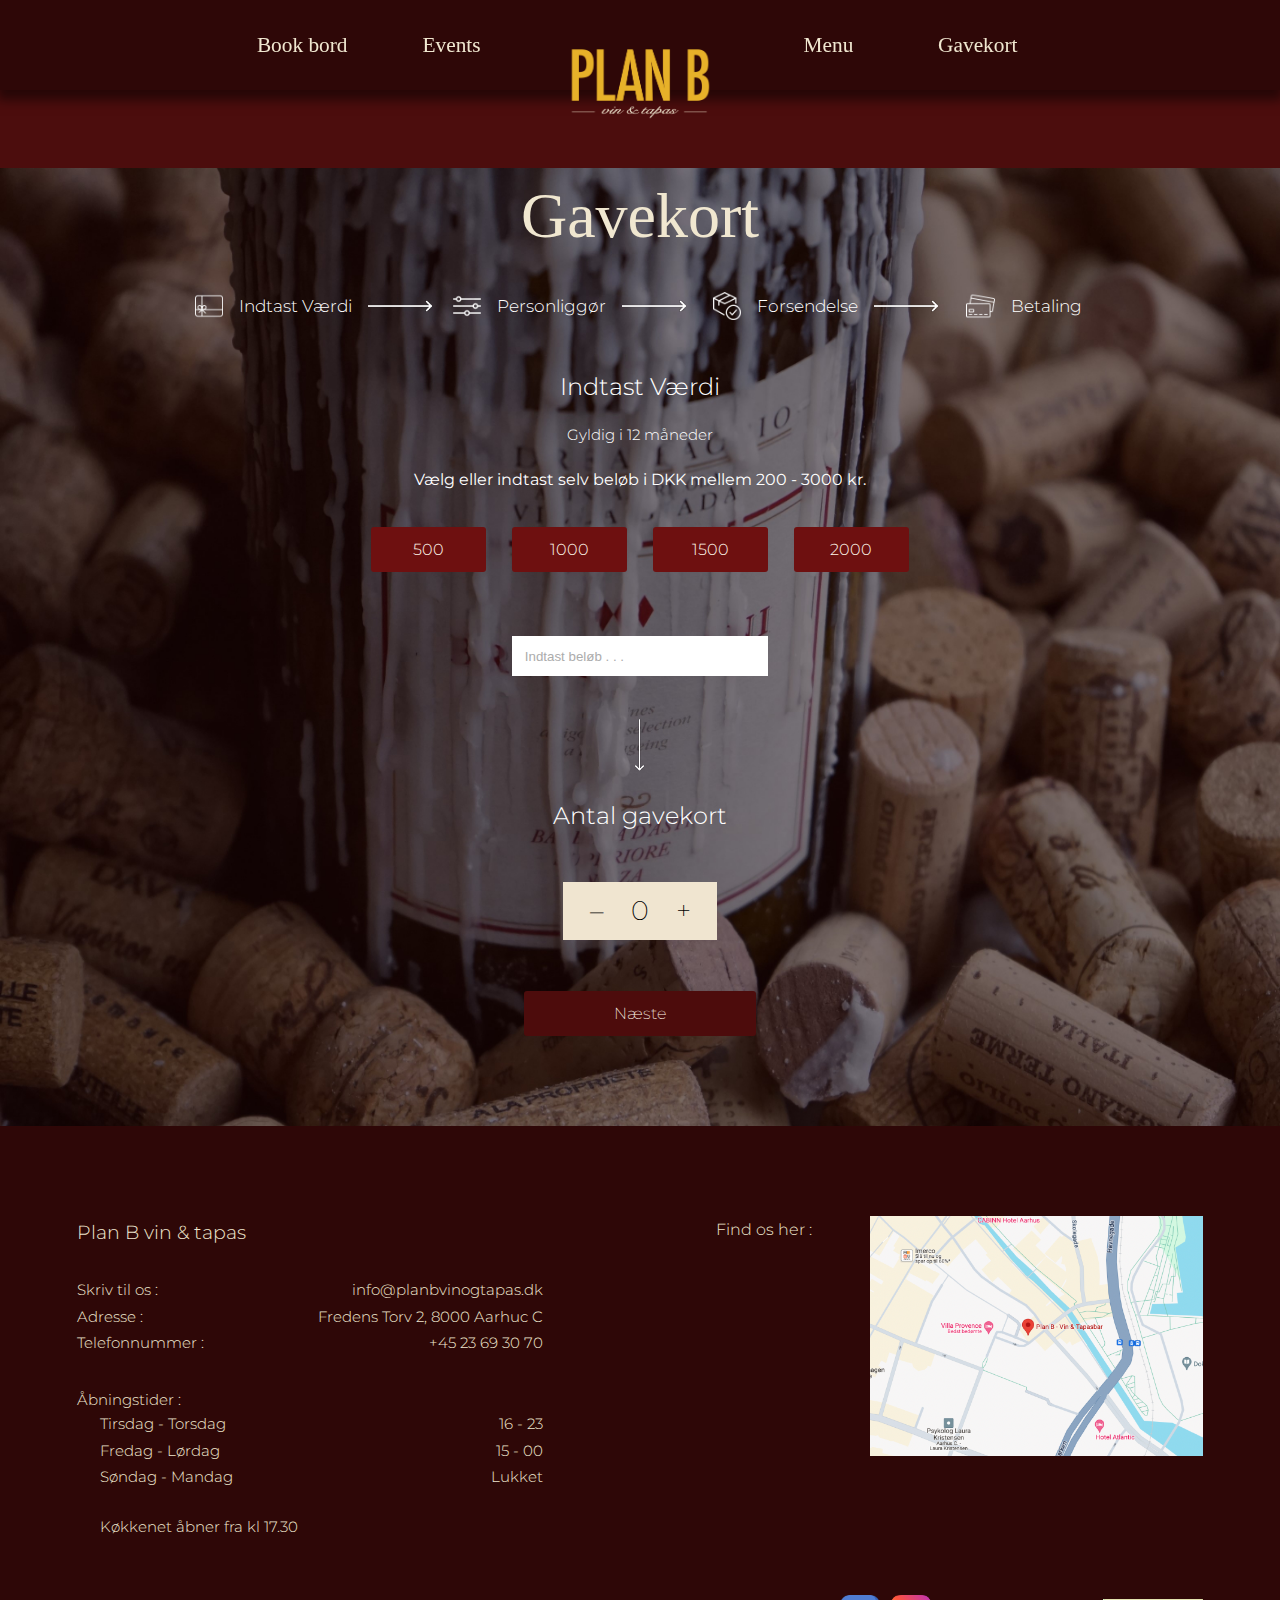
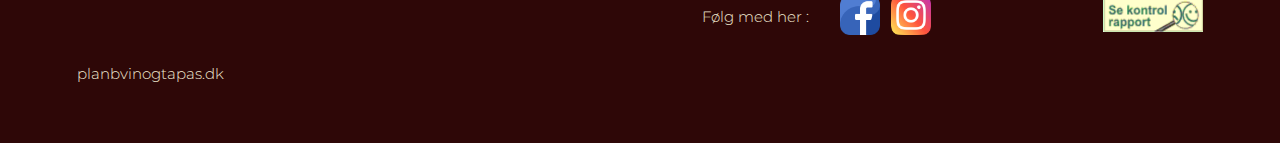
<file: bestilgavekort.html>
<!DOCTYPE html>
<html lang="da">
<head>
    <meta charset="UTF-8">
    <meta name="viewport" content="width=device-width, initial-scale=1.0">
    <title>Plan B | Bestil gavekort</title>
    <!-- Favicon -->
    <link rel="icon" type="image/x-icon" href="img/favicon_planb.png">
    <!-- CSS -->
    <link rel="stylesheet" href="style.css">
    <!-- JavaScript -->
    <script src="javascript/burgermenu.js" defer></script>
    <script src="javascript/antaltaeller.js" defer></script>
    <!-- Font Snell Roundhand -->
    <link href="https://db.onlinewebfonts.com/c/31ed0189fe1ff1e740a652e0f75b77dc?family=Snell+Roundhand+Script" rel="stylesheet">
    <!-- Font Montserrat -->
    <link rel="preconnect" href="https://fonts.googleapis.com">
    <link rel="preconnect" href="https://fonts.gstatic.com" crossorigin>
    <link href="https://fonts.googleapis.com/css2?family=Montserrat:ital,wght@0,100..900;1,100..900&display=swap" rel="stylesheet">
    <!-- Font Futura Condensed -->
    <link href="https://fonts.cdnfonts.com/css/futura-condensed-pt" rel="stylesheet">

</head>
<body class="body_gavekort">

    <!-- Header -->
    <header>

        <!-- Burgermenuikon Mobil -->
            <div class="header_mobil">
                <div class="burgermenu_container">
                    <img id="burgermenu" src="img/menu.png" alt="burgermenu">
                </div>
            </div>
            
    
        <!-- Pc navigation -->
            <nav class="dropdown_menu">
                
                <div class="menu_venstre">
    
                    <div class="dropdown">
                        <button class="dropdown_btn">Book bord</button>
                        <div class="dropdown_indhold_pc">
                            <a href="gaatilbooking.html">Gå til booking</a>
                        </div>
                    </div>
                    
                    <div class="dropdown"> 
                        <button class="dropdown_btn">Events</button>
                        <div class="dropdown_indhold_pc">
                            <a href="upcomingevents.html">Upcoming events</a>
                            <a href="sestedet.html">Se stedet</a>
                        </div>
                    </div>
    
                </div>
    
                <div class="menu_hoejre">
    
                    <div class="dropdown">  
                        <button class="dropdown_btn">Menu</button>
                        <div class="dropdown_indhold_pc">
                            <a href="vinkort.html">Vinkort</a>
                            <a href="tapasmenu.html">Tapasmenu</a>
                            <a href="mysterywine.html">Mystery Wine</a>
                        </div>
                    </div>
    
                    <div class="dropdown"> 
                        <button class="dropdown_btn">Gavekort</button>
                        <div class="dropdown_indhold_pc">
                            <a href="bestilgavekort.html">Bestil gavekort</a> 
                        </div> 
                    </div>
    
                </div>
                
            </nav>
    
        <!-- Logo -->
            <div class="logo_container">
    
        <!-- Logo Mobil -->
                <a href="index.html"><img class="logo" src="img/logoPlanB.png" alt="logo"></a>
                
    
        <!-- Logo Pc -->
        
                <a class="a_logo" href="index.html"><img class="logo_pc" src="img/logoPlanB.png" alt="logo"></a>
        
            </div>
            
        <!-- Mobil navigation -->
            <nav>
                <div id="menu_container">
                    <div>
                        <button class="menubtn">Book bord</button>
                        <div class="dropdown_indhold">
                            <a href="gaatilbooking.html">Gå til booking</a>
                        </div>
                    </div>
                    <div>
                        <button class="menubtn">Events</button>
                        <div class="dropdown_indhold">
                            <a href="upcomingevents.html">Upcoming events</a>
                            <a href="sestedet.html">Se stedet</a>
                        </div>
                    </div>
                    <div>
                        <button class="menubtn">Menu</button>
                        <div class="dropdown_indhold">
                            <a href="vinkort.html">Vinkort</a>
                            <a href="tapasmenu.html">Tapasmenu</a>
                            <a href="mysterywine.html">Mystery Wine</a>
                        </div>
                    </div>
                    <div>
                        <button class="menubtn">Gavekort</button>
                        <div class="dropdown_indhold">
                            <a href="bestilgavekort.html">Bestil gavekort</a>
                        </div>
                    </div>
                </div>
            </nav>
    
    </header>

    <!-- Main -->
    <main>
        <!-- breadcrumbs -->
        <section>
            <img class="bigphoto" src="img/flaskerkork_mobil.jpg" alt="baggrund">
            <img id="baggrund_gavekort_pc" class="baggrundsbillede_pc" src="img/flaskerkork_stor.jpg" alt="Flaske og korkpropper">
            <h3 id="main_overskrift_gavekort" class="main_overskrift">Gavekort</h3>

            <div class="breadcrumbs_con">
                <div class="breadcrumbs_container">
                    <img class="breadcrumbs_img" src="img/gift-card.png" alt="gavekort">
                    <p class="breadcrumbs_p">Indtast Værdi</p>
                    <img class="pil_gavekort" src="img/pil_gavekort.png" alt="Pil">
                </div>
                <div class="breadcrumbs_container">
                    <img class="breadcrumbs_img" src="img/edit.png" alt="filtrer">
                    <p class="breadcrumbs_p">Personliggør</p>
                    <img class="pil_gavekort" src="img/pil_gavekort.png" alt="Pil">
                </div>
                <div class="breadcrumbs_container">
                    <img class="breadcrumbs_img" src="img/approval.png" alt="pakke">
                    <p class="breadcrumbs_p">Forsendelse</p>
                    <img class="pil_gavekort" src="img/pil_gavekort.png" alt="Pil">
                </div>
                <div id="betaling" class="breadcrumbs_container">
                    <img class="breadcrumbs_img" src="img/credit-card.png" alt="card">
                    <p class="breadcrumbs_p">Betaling</p>
                </div>
            </div>
        </section>

        <!-- indtast værdi -->
        <section>
            <div class="p_container_gavekort">
                <p class="overskrift2">Indtast Værdi</p>
                <p class="p1_gavekort">Gyldig i 12 måneder</p>
                <p class="p2_gavekort">Vælg eller indtast selv beløb
                    i DKK mellem 200 - 3000 kr.</p>
            </div>

            <div id="gavekort_btn_container">
                <button class="gavekort_btn">500</button>
                <button class="gavekort_btn">1000</button>
                <button class="gavekort_btn">1500</button>
                <button class="gavekort_btn">2000</button>
            </div>

            <form id="form_container">
                <input id="form_input" type="text" name="Indtast beløb" value="Indtast beløb . . .">
                <img class="pil_ned" src="img/pil_gavekort.png" alt="Pil">
            </form>
        </section>

        <!-- antal gavekort -->
        <section>
            <p class="overskrift2">Antal gavekort</p>

            <div id="antal_gavekort_container">
                <div class="antal_gavekort_taeller">
                    <button id="minus">–</button>
                    <span id="antal">0</span>
                    <button id="plus">+</button>
                </div>
            </div>

    <!-- Hyperlink stylet som knap, ikke videre programmeret -->
            <div class="btn_naeste_annullér_container">
                <a class="btn_naeste_annullér" href="notfound.html">Næste</a>
            </div>
        </section>
    </main>

    <!-- Footer -->
    <footer class="footer">
        <div class="footer_pc">
            <div class="info_pc">
                <p class="overskrift_footer">Plan B vin & tapas</p>
                <div class="info_container_footer">
                    <div class="container_1_footer">
                        <p>Skriv til os :</p>
                        <p>Adresse :</p>
                        <p>Telefonnummer :</p>
                    </div>
                    <div class="container_2_footer">
                        <p>info@planbvinogtapas.dk</p>
                        <p>Fredens Torv 2, 8000 Aarhuc C</p>
                        <p>+45 23 69 30 70</p>
                    </div>
                </div>
                <p class="aabningstider_footer">Åbningstider :</p>
                <div class="aabningstider_container_footer">
                    <div class="container_3_footer">
                        <p>Tirsdag - Torsdag</p>
                        <p>Fredag - Lørdag</p>
                        <p>Søndag - Mandag</p>
                    </div>
                    <div class="container_4_footer">
                        <p>16 - 23</p>
                        <p>15 - 00</p>
                        <p>Lukket</p>
                    </div>
                </div>
                <p class="koekkenetaabner_footer">Køkkenet åbner fra kl 17.30</p>
            </div>
            <div class="maps_container_footer">
                <div>
                    <p class="findos_footer">Find os her :</p>
                </div>
                <div class="maps_image_container">
                    <img class="maps" src="img/maps.png" alt="kort">
                </div>
            </div>
        </div>
        <div class="some_container_footer">
            <div>
                <p>Følg med her :</p>
            </div>
            <div class="some_pc">
                <a class="facebook" href="https://www.facebook.com/planbvinogtapas"><img class="facebook" src="img/facebook.png" alt="facebook"></a>
                <a class="instagram" href="https://www.instagram.com/planbvinogtapas/"><img class="instagram" src="img/instagram.png" alt="instagram"></a>
            </div>
            <div>
                <img class="kontrolrapport" src="img/kontrolrapport.png" alt="kontrol rapport">
            </div>
        </div>
        <div>
            <p class="dk_footer">planbvinogtapas.dk</p>
        </div>
    </footer>
    
</body>
</html>
</file>
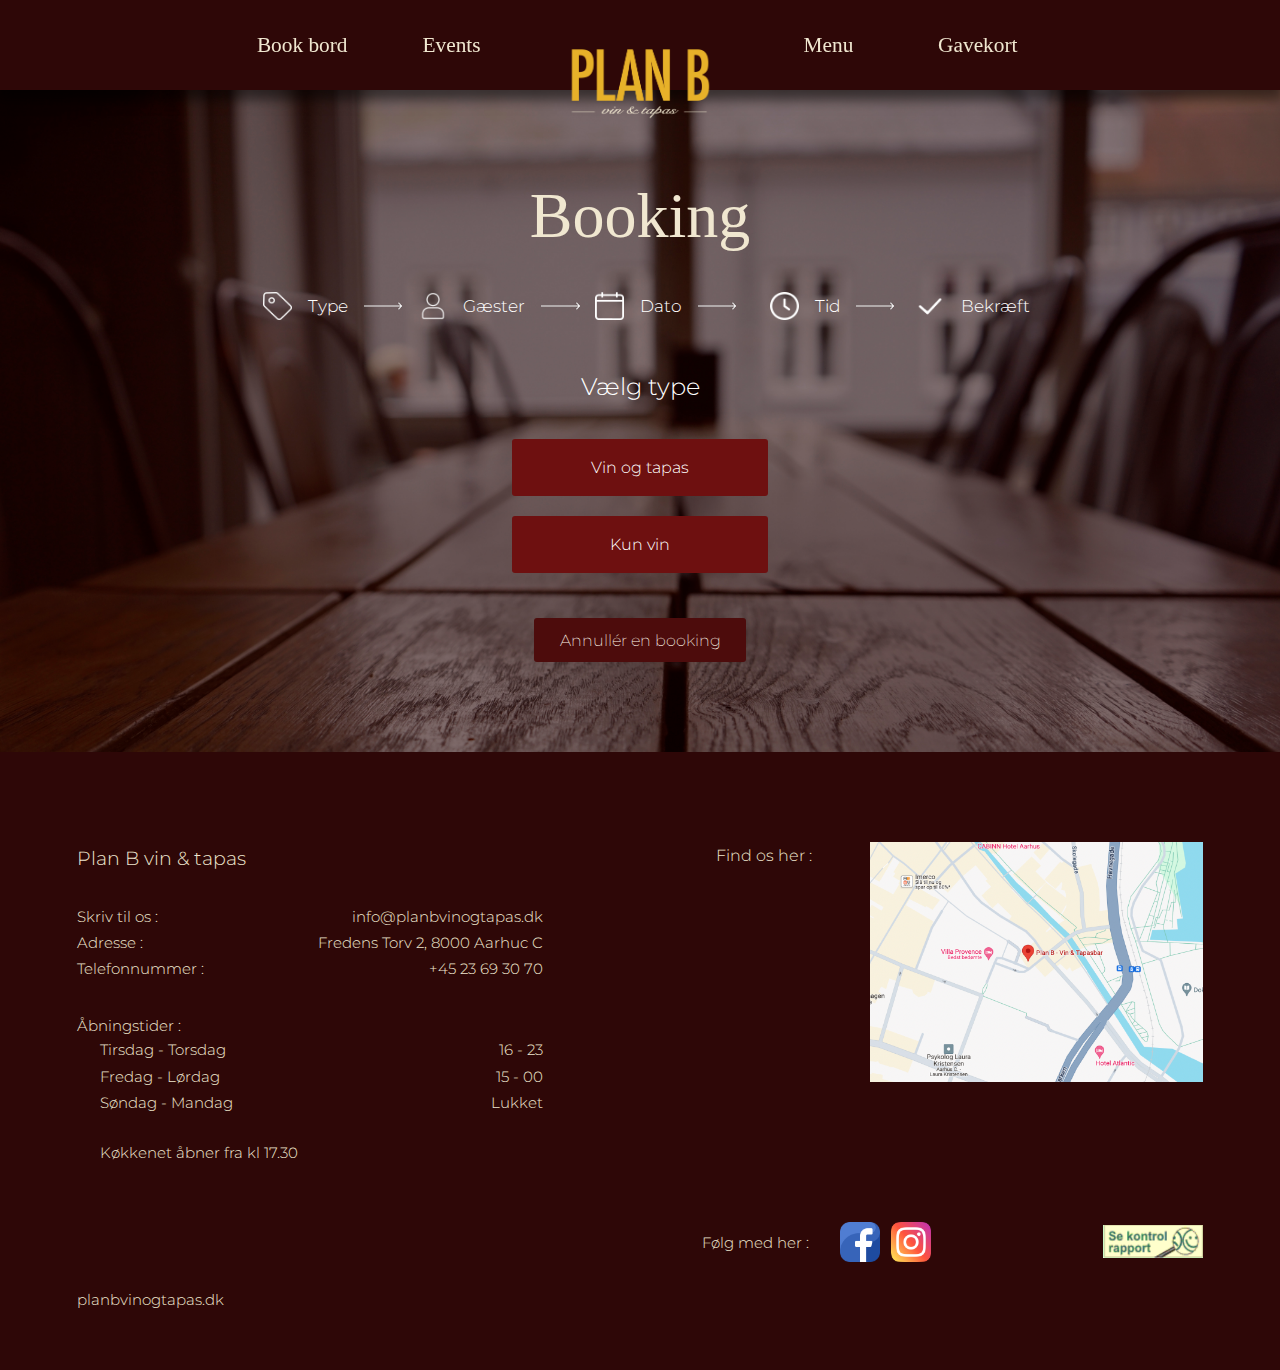
<file: gaatilbooking.html>
<!DOCTYPE html>
<html lang="da">
<head>
    <meta charset="UTF-8">
    <meta name="viewport" content="width=device-width, initial-scale=1.0">
    <title>Plan B | Gå til booking</title>
    <!-- Favicon -->
    <link rel="icon" type="image/x-icon" href="img/favicon_planb.png">
    <!-- CSS -->
    <link rel="stylesheet" href="style.css">
    <!-- JavaScript -->
    <script src="javascript/burgermenu.js" defer></script>
    <!-- Font Snell Roundhand -->
    <link href="https://db.onlinewebfonts.com/c/31ed0189fe1ff1e740a652e0f75b77dc?family=Snell+Roundhand+Script" rel="stylesheet">
    <!-- Font Montserrat -->
    <link rel="preconnect" href="https://fonts.googleapis.com">
    <link rel="preconnect" href="https://fonts.gstatic.com" crossorigin>
    <link href="https://fonts.googleapis.com/css2?family=Montserrat:ital,wght@0,100..900;1,100..900&display=swap" rel="stylesheet">
    <!-- Font Futura Condensed -->
    <link href="https://fonts.cdnfonts.com/css/futura-condensed-pt" rel="stylesheet">
</head>
<body class="body_forside">
    
    <!-- Header -->
    <header>

        <!-- Burgermenuikon Mobil -->
            <div class="header_mobil">
                <div class="burgermenu_container">
                    <img id="burgermenu" src="img/menu.png" alt="burgermenu">
                </div>
            </div>
            
    
        <!-- Pc navigation -->
            <nav class="dropdown_menu">
                
                <div class="menu_venstre">
    
                    <div class="dropdown">
                        <button class="dropdown_btn">Book bord</button>
                        <div class="dropdown_indhold_pc">
                            <a href="gaatilbooking.html">Gå til booking</a>
                        </div>
                    </div>
                    
                    <div class="dropdown"> 
                        <button class="dropdown_btn">Events</button>
                        <div class="dropdown_indhold_pc">
                            <a href="upcomingevents.html">Upcoming events</a>
                            <a href="sestedet.html">Se stedet</a>
                        </div>
                    </div>
    
                </div>
    
                <div class="menu_hoejre">
    
                    <div class="dropdown">  
                        <button class="dropdown_btn">Menu</button>
                        <div class="dropdown_indhold_pc">
                            <a href="vinkort.html">Vinkort</a>
                            <a href="tapasmenu.html">Tapasmenu</a>
                            <a href="mysterywine.html">Mystery Wine</a>
                        </div>
                    </div>
    
                    <div class="dropdown"> 
                        <button class="dropdown_btn">Gavekort</button>
                        <div class="dropdown_indhold_pc">
                            <a href="bestilgavekort.html">Bestil gavekort</a> 
                        </div> 
                    </div>
    
                </div>
                
            </nav>
    
        <!-- Logo -->
            <div class="logo_container">
    
        <!-- Logo Mobil -->
                <a href="index.html"><img class="logo" src="img/logoPlanB.png" alt="logo"></a>
                
    
        <!-- Logo Pc -->
        
                <a class="a_logo" href="index.html"><img class="logo_pc" src="img/logoPlanB.png" alt="logo"></a>
        
            </div>
            
        <!-- Mobil navigation -->
            <nav>
                <div id="menu_container">
                    <div>
                        <button class="menubtn">Book bord</button>
                        <div class="dropdown_indhold">
                            <a href="gaatilbooking.html">Gå til booking</a>
                        </div>
                    </div>
                    <div>
                        <button class="menubtn">Events</button>
                        <div class="dropdown_indhold">
                            <a href="upcomingevents.html">Upcoming events</a>
                            <a href="sestedet.html">Se stedet</a>
                        </div>
                    </div>
                    <div>
                        <button class="menubtn">Menu</button>
                        <div class="dropdown_indhold">
                            <a href="vinkort.html">Vinkort</a>
                            <a href="tapasmenu.html">Tapasmenu</a>
                            <a href="mysterywine.html">Mystery Wine</a>
                        </div>
                    </div>
                    <div>
                        <button class="menubtn">Gavekort</button>
                        <div class="dropdown_indhold">
                            <a href="bestilgavekort.html">Bestil gavekort</a>
                        </div>
                    </div>
                </div>
            </nav>
    
    </header>

    <!-- Main -->
    <main>
            <!-- breadcrumbs -->
        <section>
            <img class="bigphoto" src="img/booking_mobil.jpg" alt="baggrund">
            <img id="baggrund_booking" class="baggrundsbillede_pc" src="img/booking.jpg" alt="Bord og stole">
            <h3 id="main_overskrift_gavekort" class="main_overskrift">Booking</h3>

            <div class="breadcrumbs_con">
                <div id="breadcrumbs_booking1" class="breadcrumbs_container">
                    <img class="breadcrumbs_img" src="img/tag.png" alt="tag">
                    <p class="breadcrumbs_p">Type</p>
                    <img id="pil_book1" class="pil_gavekort" src="img/pil_gavekort.png" alt="Pil">
                </div>
                <div id="breadcrumbs_booking2" class="breadcrumbs_container">
                    <img class="breadcrumbs_img" src="img/people.png" alt="person">
                    <p class="breadcrumbs_p">Gæster</p>
                    <img id="pil_book2" class="pil_gavekort" src="img/pil_gavekort.png" alt="Pil">
                </div>
                <div id="breadcrumbs_booking3" class="breadcrumbs_container">
                    <img class="breadcrumbs_img" src="img/calendar.png" alt="kalender">
                    <p class="breadcrumbs_p">Dato</p>
                    <img id="pil_book3" class="pil_gavekort" src="img/pil_gavekort.png" alt="Pil">
                </div>
                <div id="breadcrumbs_booking4" class="breadcrumbs_container">
                    <img class="breadcrumbs_img" src="img/clock.png" alt="clock">
                    <p class="breadcrumbs_p">Tid</p>
                    <img id="pil_book4" class="pil_gavekort" src="img/pil_gavekort.png" alt="Pil">
                </div>
                <div id="breadcrumbs_bekræft" class="breadcrumbs_container">
                    <img class="breadcrumbs_img" src="img/check.png" alt="flueben">
                    <p class="breadcrumbs_p">Bekræft</p>
                </div>
            </div>
        </section>

    <!-- Valg af type, ikke videre programeret -->
        <section>
            <p class="overskrift2">Vælg type</p>

    <!-- Hyperlink stylet som knap, ikke videre programmeret -->
            <div class="btn_booking_container">
                <a id="booking_btn1" class="btn_booking" href="notfound.html">Vin og tapas</a>
                <a id="booking_btn2" class="btn_booking" href="notfound.html">Kun vin</a>
            </div>
        </section>

    <!-- Hyperlink stylet som knap, ikke videre programmeret -->
        <div class="btn_naeste_annullér_container">
            <a id="btn_annullér" class="btn_naeste_annullér" href="notfound.html">Annullér en booking</a>
        </div>
    </main>

    <!-- Footer -->
    <footer class="footer">
        <div class="footer_pc">
            <div class="info_pc">
                <p class="overskrift_footer">Plan B vin & tapas</p>
                <div class="info_container_footer">
                    <div class="container_1_footer">
                        <p>Skriv til os :</p>
                        <p>Adresse :</p>
                        <p>Telefonnummer :</p>
                    </div>
                    <div class="container_2_footer">
                        <p>info@planbvinogtapas.dk</p>
                        <p>Fredens Torv 2, 8000 Aarhuc C</p>
                        <p>+45 23 69 30 70</p>
                    </div>
                </div>
                <p class="aabningstider_footer">Åbningstider :</p>
                <div class="aabningstider_container_footer">
                    <div class="container_3_footer">
                        <p>Tirsdag - Torsdag</p>
                        <p>Fredag - Lørdag</p>
                        <p>Søndag - Mandag</p>
                    </div>
                    <div class="container_4_footer">
                        <p>16 - 23</p>
                        <p>15 - 00</p>
                        <p>Lukket</p>
                    </div>
                </div>
                <p class="koekkenetaabner_footer">Køkkenet åbner fra kl 17.30</p>
            </div>
            <div class="maps_container_footer">
                <div>
                    <p class="findos_footer">Find os her :</p>
                </div>
                <div class="maps_image_container">
                    <img class="maps" src="img/maps.png" alt="kort">
                </div>
            </div>
        </div>
        <div class="some_container_footer">
            <div>
                <p>Følg med her :</p>
            </div>
            <div class="some_pc">
                <a class="facebook" href="https://www.facebook.com/planbvinogtapas"><img class="facebook" src="img/facebook.png" alt="facebook"></a>
                <a class="instagram" href="https://www.instagram.com/planbvinogtapas/"><img class="instagram" src="img/instagram.png" alt="instagram"></a>
            </div>
            <div>
                <img class="kontrolrapport" src="img/kontrolrapport.png" alt="kontrol rapport">
            </div>
        </div>
        <div>
            <p class="dk_footer">planbvinogtapas.dk</p>
        </div>
    </footer>

</body>
</html>
</file>
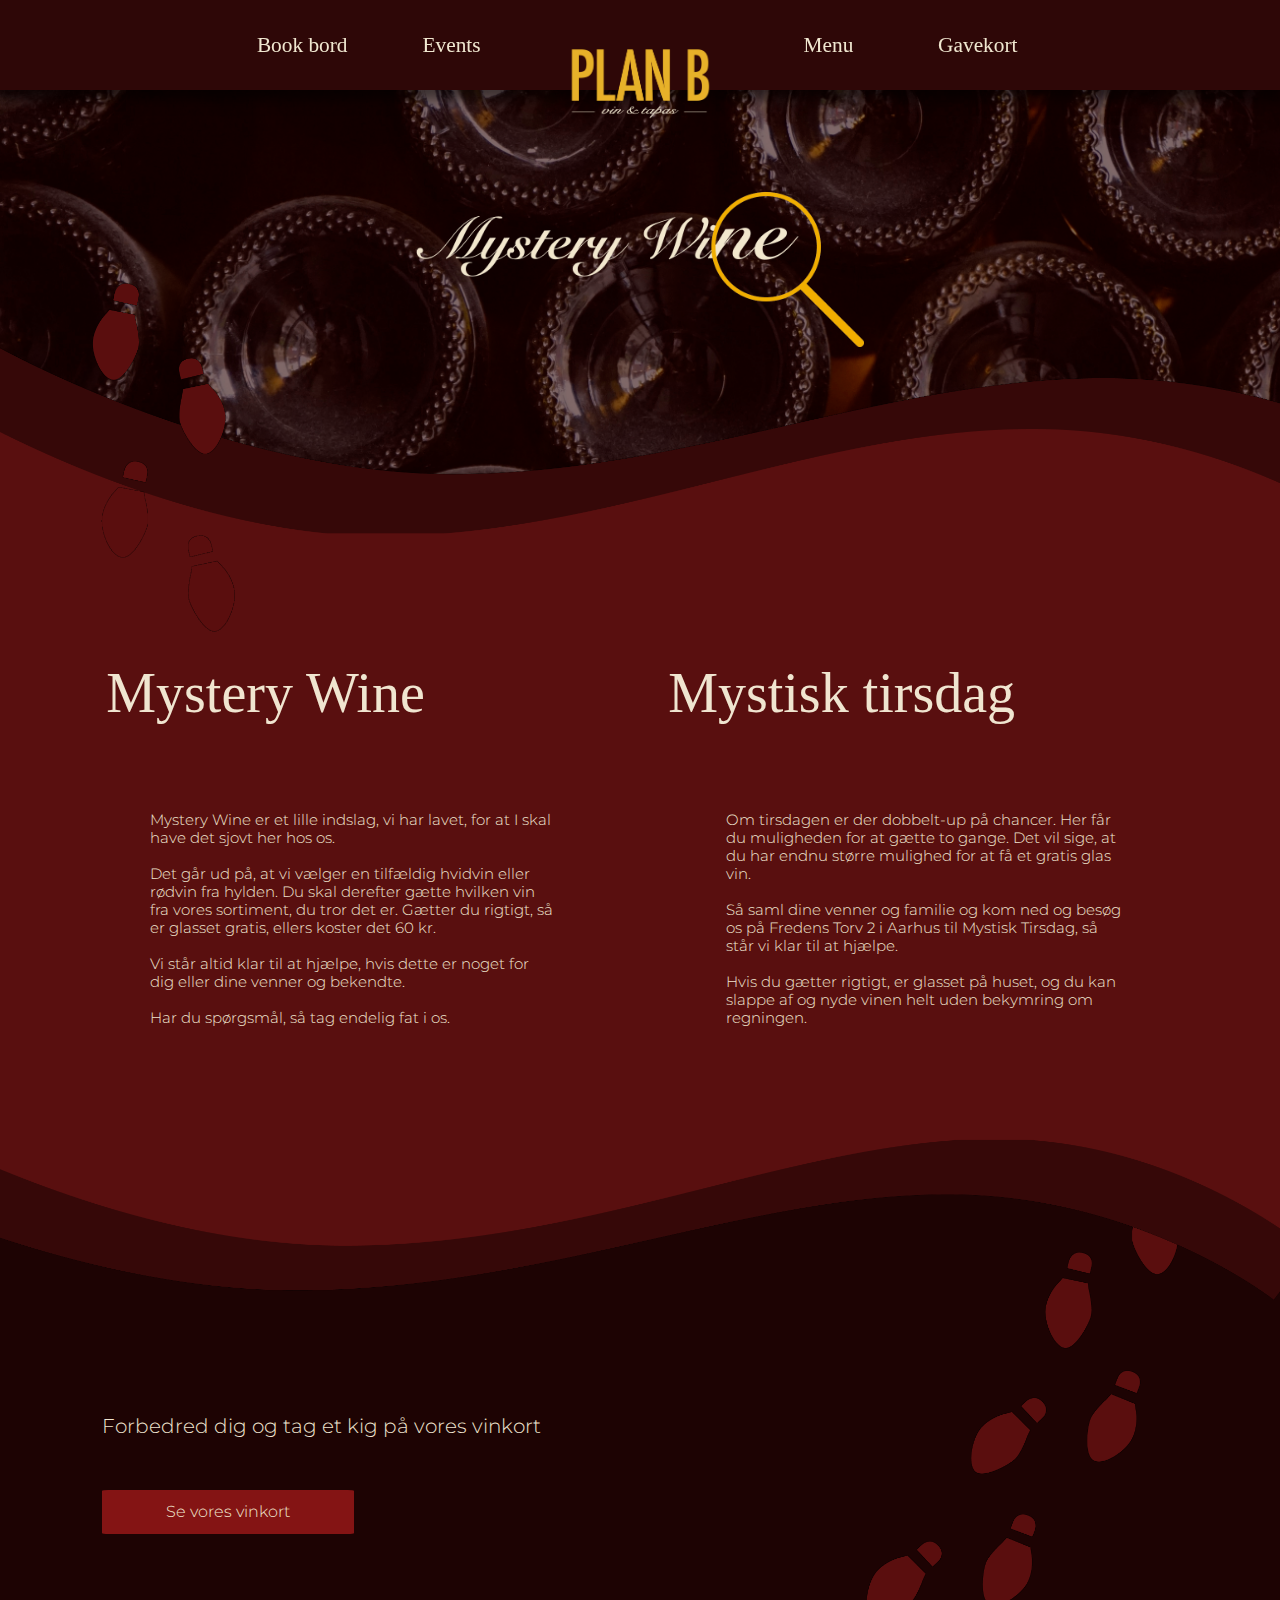
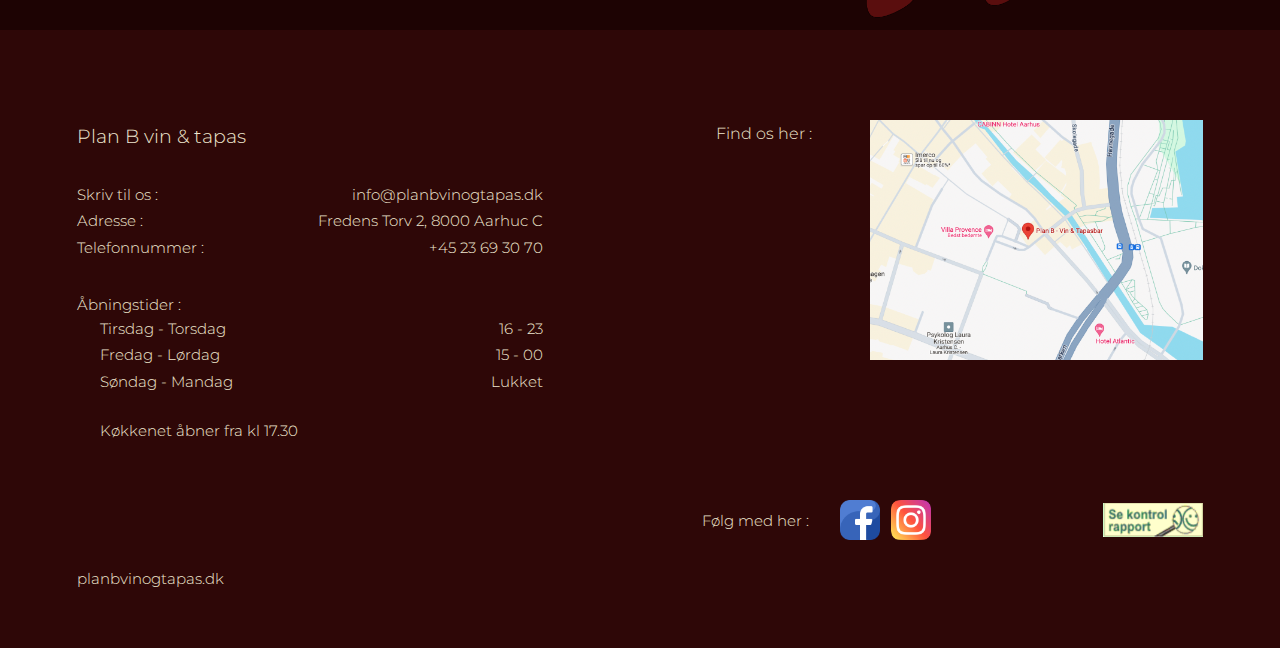
<file: mysterywine.html>
<!DOCTYPE html>
<html lang="da">
<head>
    <meta charset="UTF-8">
    <meta name="viewport" content="width=device-width, initial-scale=1.0">
    <title>Plan B | Mystery Wine</title>
    <!-- Favicon -->
    <link rel="icon" type="image/x-icon" href="img/favicon_planb.png">
    <!-- CSS -->
    <link rel="stylesheet" href="style.css">
    <!-- JavaScript -->
    <script src="javascript/burgermenu.js" defer></script>
    <!-- Font Snell Roundhand -->
    <link href="https://db.onlinewebfonts.com/c/31ed0189fe1ff1e740a652e0f75b77dc?family=Snell+Roundhand+Script" rel="stylesheet">
    <!-- Font Montserrat -->
    <link rel="preconnect" href="https://fonts.googleapis.com">
    <link rel="preconnect" href="https://fonts.gstatic.com" crossorigin>
    <link href="https://fonts.googleapis.com/css2?family=Montserrat:ital,wght@0,100..900;1,100..900&display=swap" rel="stylesheet">
    <!-- Font Futura Condensed -->
    <link href="https://fonts.cdnfonts.com/css/futura-condensed-pt" rel="stylesheet">
</head>
<body class="body_forside">

    <!-- Header -->
    <header>

        <!-- Burgermenuikon Mobil -->
            <div class="header_mobil">
                <div class="burgermenu_container">
                    <img id="burgermenu" src="img/menu.png" alt="burgermenu">
                </div>
            </div>
            
    
        <!-- Pc navigation -->
            <nav class="dropdown_menu">
                
                <div class="menu_venstre">
    
                    <div class="dropdown">
                        <button class="dropdown_btn">Book bord</button>
                        <div class="dropdown_indhold_pc">
                            <a href="gaatilbooking.html">Gå til booking</a>
                        </div>
                    </div>
                    
                    <div class="dropdown"> 
                        <button class="dropdown_btn">Events</button>
                        <div class="dropdown_indhold_pc">
                            <a href="upcomingevents.html">Upcoming events</a>
                            <a href="sestedet.html">Se stedet</a>
                        </div>
                    </div>
    
                </div>
    
                <div class="menu_hoejre">
    
                    <div class="dropdown">  
                        <button class="dropdown_btn">Menu</button>
                        <div class="dropdown_indhold_pc">
                            <a href="vinkort.html">Vinkort</a>
                            <a href="tapasmenu.html">Tapasmenu</a>
                            <a href="mysterywine.html">Mystery Wine</a>
                        </div>
                    </div>
    
                    <div class="dropdown"> 
                        <button class="dropdown_btn">Gavekort</button>
                        <div class="dropdown_indhold_pc">
                            <a href="bestilgavekort.html">Bestil gavekort</a> 
                        </div> 
                    </div>
    
                </div>
                
            </nav>
    
        <!-- Logo -->
            <div class="logo_container">
    
        <!-- Logo Mobil -->
                <a href="index.html"><img class="logo" src="img/logoPlanB.png" alt="logo"></a>
                
    
        <!-- Logo Pc -->
        
                <a class="a_logo" href="index.html"><img class="logo_pc" src="img/logoPlanB.png" alt="logo"></a>
        
            </div>
            
        <!-- Mobil navigation -->
            <nav>
                <div id="menu_container">
                    <div>
                        <button class="menubtn">Book bord</button>
                        <div class="dropdown_indhold">
                            <a href="gaatilbooking.html">Gå til booking</a>
                        </div>
                    </div>
                    <div>
                        <button class="menubtn">Events</button>
                        <div class="dropdown_indhold">
                            <a href="upcomingevents.html">Upcoming events</a>
                            <a href="sestedet.html">Se stedet</a>
                        </div>
                    </div>
                    <div>
                        <button class="menubtn">Menu</button>
                        <div class="dropdown_indhold">
                            <a href="vinkort.html">Vinkort</a>
                            <a href="tapasmenu.html">Tapasmenu</a>
                            <a href="mysterywine.html">Mystery Wine</a>
                        </div>
                    </div>
                    <div>
                        <button class="menubtn">Gavekort</button>
                        <div class="dropdown_indhold">
                            <a href="bestilgavekort.html">Bestil gavekort</a>
                        </div>
                    </div>
                </div>
            </nav>
    
    </header>

    <!-- Main -->
    <main class="main_mw">

    <!-- Baggrundsbilleder til mobil og pc -->
        <img class="baggrund_forside" src="img/flaskerbund_mobil.jpg" alt="Flaskebunde">
        <img class="baggrundsbillede_pc" src="img/flaskerbund.jpg" alt="Flaskebunde">
    
    <!-- Mystery Wine -->
        <section>
            <div class="mysterywine_img_intro_container">
                <img class="mysterywine_img_intro" src="img/mysterywine.png" alt="Mystery Wine">
            </div>
        </section>

    <!-- Fodspor kun på stor skærm -->
        <img class="fodspor_mw_pc" src="img/fodspor_mw_top.png" alt="Fodspor">

    <!-- Om Mystery Wine og Mystisk Tirsdag konceptet -->
        <section>
            <img id="beige_wave_mw" class="beige_wave" src="img/roed_boelge_lille.png" alt="Rød bølge">
            <img id="beige_wave_mw_stor" class="beige_wave" src="img/roed_boelge_stor.png" alt="Rød bølge">
            <div class="mw_indhold_flex">
                <div class="mw_indhold">
                    <p class="lys_tekst_mw">Mystery Wine</p>
                    <p class="lys_lille_mw">Mystery Wine er et lille indslag, vi har lavet, 
                        for at I skal have det sjovt her hos os. 
                        <br>
                        <br>
                        Det går ud på, at vi vælger en tilfældig hvidvin eller rødvin fra hylden. 
                        Du skal derefter gætte hvilken vin fra vores sortiment, du tror det er. 
                        Gætter du rigtigt, så er glasset gratis, ellers koster det 60 kr.
                        <br>
                        <br>
                        Vi står altid klar til at hjælpe, hvis dette er noget for dig eller dine 
                        venner og bekendte.
                        <br>
                        <br>
                        Har du spørgsmål, så tag endelig fat i os.
                        
                        </p>
                </div>
                <div class="mw_indhold">
                    <p id="mw_stor2" class="lys_tekst_mw">Mystisk tirsdag</p>
                    <p class="lys_lille_mw">Om tirsdagen er der dobbelt-up på chancer. 
                        Her får du muligheden for at gætte to gange. Det vil sige, at du 
                        har endnu større mulighed for at få et gratis glas vin.
                        <br>
                        <br>
                        Så saml dine venner og familie og kom ned og besøg os på Fredens 
                        Torv 2 i Aarhus til Mystisk Tirsdag, så står vi klar til at hjælpe. 
                        <br>
                        <br>
                        Hvis du gætter rigtigt, er glasset på huset, og du kan slappe af 
                        og nyde vinen helt uden bekymring om regningen.
                        
                        </p>
                </div>
            </div>
            
        </section>

    <!-- Fodspor kun på stor skærm -->
        <img class="fodspor_mw_pc_bund" src="img/fodspor_mw.png" alt="Fodspor">
    
    <!-- Forbered -->
        <section class="forbered_mw">
            <p id="mw_tekst_forbered" class="lys_lille_mw">Forbedred dig og tag et kig på vores vinkort</p>
    <!-- Hyperlink stylet som knap -->
            <div class="sevoresvinkort_btn_container">
                <a class="sevoresvinkort_btn" href="vinkort.html">Se vores vinkort</a>
            </div>
    <!-- Hyperlink stylet som knap -->
            <a id="vinkort_btn_hide" class="sevoresvinkort_btn_mw" href="vinkort.html">Se vores vinkort</a>
        </section>
    </main>

    <!-- Footer -->
    <footer class="footer">
        <div class="footer_pc">
            <div class="info_pc">
                <p class="overskrift_footer">Plan B vin & tapas</p>
                <div class="info_container_footer">
                    <div class="container_1_footer">
                        <p>Skriv til os :</p>
                        <p>Adresse :</p>
                        <p>Telefonnummer :</p>
                    </div>
                    <div class="container_2_footer">
                        <p>info@planbvinogtapas.dk</p>
                        <p>Fredens Torv 2, 8000 Aarhuc C</p>
                        <p>+45 23 69 30 70</p>
                    </div>
                </div>
                <p class="aabningstider_footer">Åbningstider :</p>
                <div class="aabningstider_container_footer">
                    <div class="container_3_footer">
                        <p>Tirsdag - Torsdag</p>
                        <p>Fredag - Lørdag</p>
                        <p>Søndag - Mandag</p>
                    </div>
                    <div class="container_4_footer">
                        <p>16 - 23</p>
                        <p>15 - 00</p>
                        <p>Lukket</p>
                    </div>
                </div>
                <p class="koekkenetaabner_footer">Køkkenet åbner fra kl 17.30</p>
            </div>
            <div class="maps_container_footer">
                <div>
                    <p class="findos_footer">Find os her :</p>
                </div>
                <div class="maps_image_container">
                    <img class="maps" src="img/maps.png" alt="kort">
                </div>
            </div>
        </div>
        <div class="some_container_footer">
            <div>
                <p>Følg med her :</p>
            </div>
            <div class="some_pc">
                <a class="facebook" href="https://www.facebook.com/planbvinogtapas"><img class="facebook" src="img/facebook.png" alt="facebook"></a>
                <a class="instagram" href="https://www.instagram.com/planbvinogtapas/"><img class="instagram" src="img/instagram.png" alt="instagram"></a>
            </div>
            <div>
                <img class="kontrolrapport" src="img/kontrolrapport.png" alt="kontrol rapport">
            </div>
        </div>
        <div>
            <p class="dk_footer">planbvinogtapas.dk</p>
        </div>
    </footer>
    
</body>
</html>
</file>
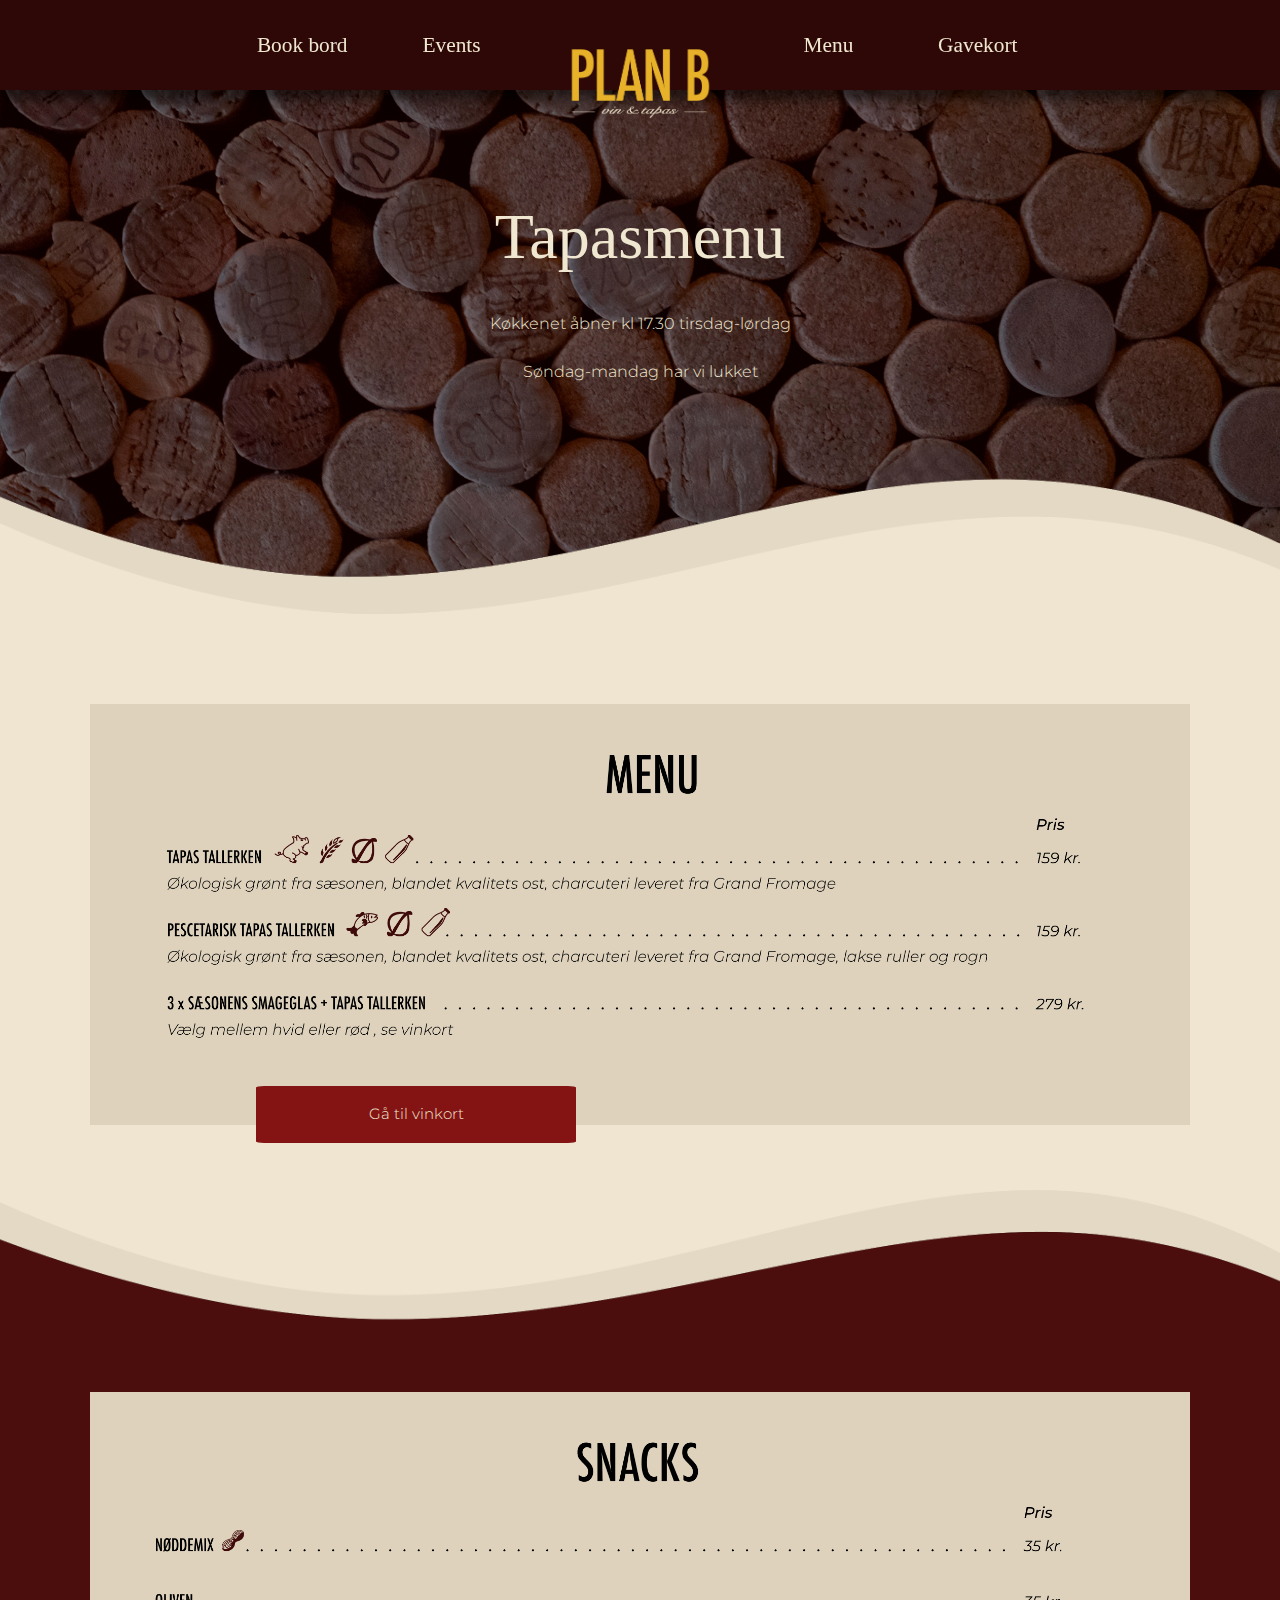
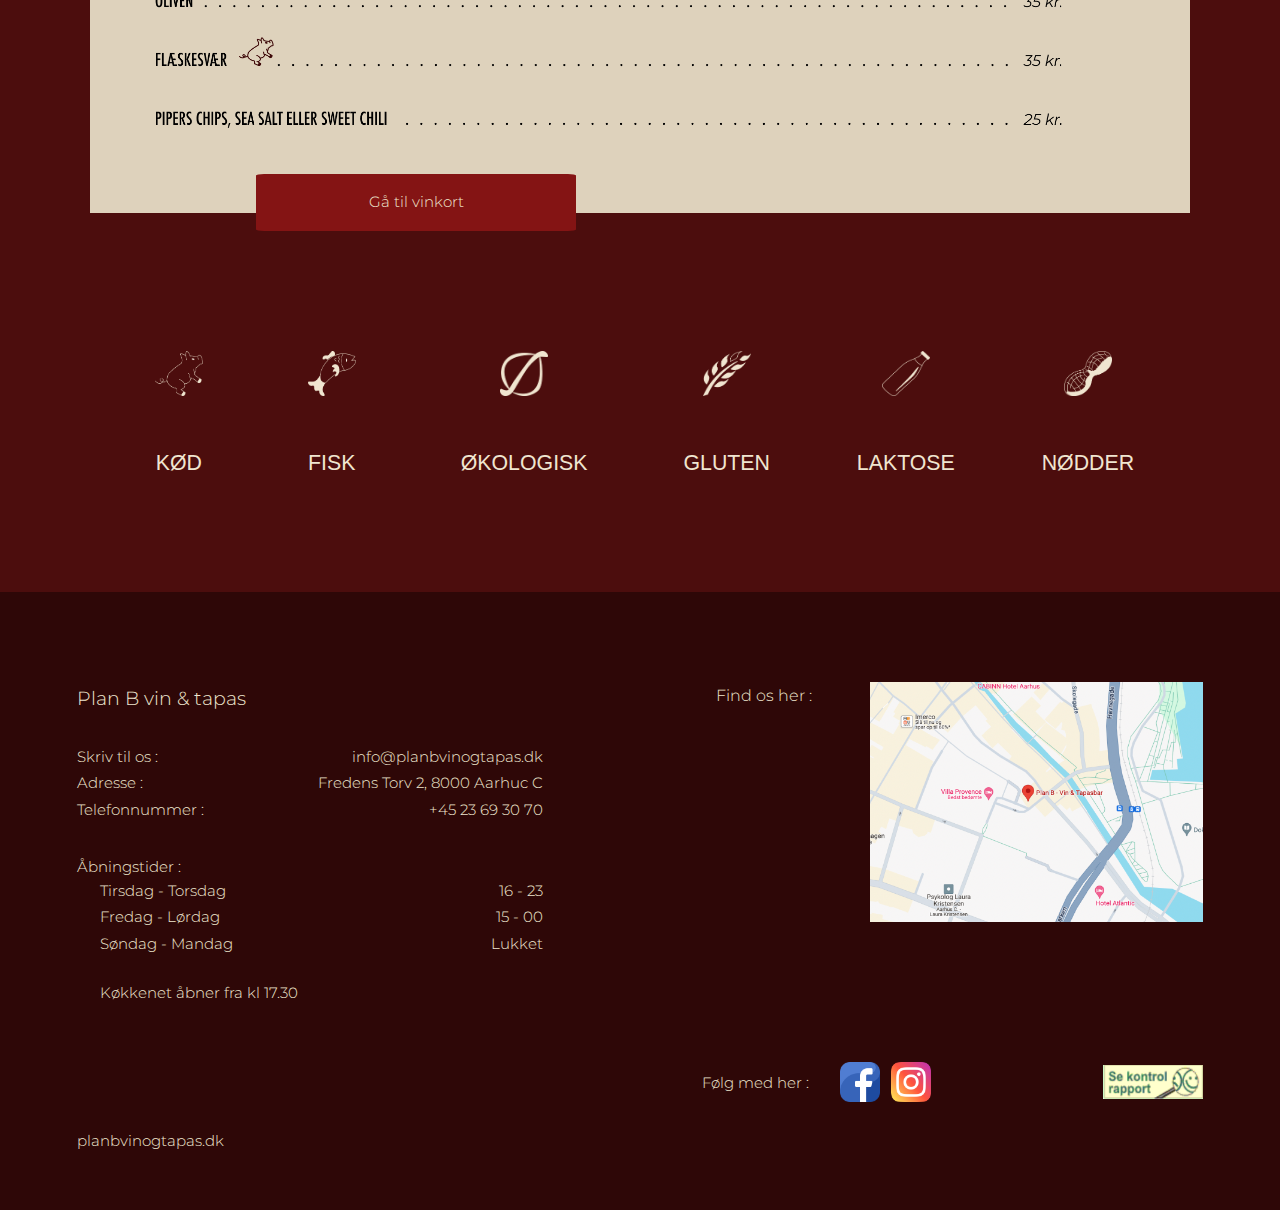
<file: tapasmenu.html>
<!DOCTYPE html>
<html lang="da">
<head>
    <meta charset="UTF-8">
    <meta name="viewport" content="width=device-width, initial-scale=1.0">
    <title>Plan B | Tapasmenu</title>
    <!-- Favicon -->
    <link rel="icon" type="image/x-icon" href="img/favicon_planb.png">
    <!-- CSS -->
    <link rel="stylesheet" href="style.css">
    <!-- JavaScript -->
    <script src="javascript/burgermenu.js" defer></script>
    <!-- Font Snell Roundhand -->
    <link href="https://db.onlinewebfonts.com/c/31ed0189fe1ff1e740a652e0f75b77dc?family=Snell+Roundhand+Script" rel="stylesheet">
    <!-- Font Montserrat -->
    <link rel="preconnect" href="https://fonts.googleapis.com">
    <link rel="preconnect" href="https://fonts.gstatic.com" crossorigin>
    <link href="https://fonts.googleapis.com/css2?family=Montserrat:ital,wght@0,100..900;1,100..900&display=swap" rel="stylesheet">
    <!-- Font Futura Condensed -->
    <link href="https://fonts.cdnfonts.com/css/futura-condensed-pt" rel="stylesheet">
</head>
<body class="body_gavekort">

    <!-- Header -->
    <header>

        <!-- Burgermenuikon Mobil -->
            <div class="header_mobil">
                <div class="burgermenu_container">
                    <img id="burgermenu" src="img/menu.png" alt="burgermenu">
                </div>
            </div>
            
    
        <!-- Pc navigation -->
            <nav class="dropdown_menu">
                
                <div class="menu_venstre">
    
                    <div class="dropdown">
                        <button class="dropdown_btn">Book bord</button>
                        <div class="dropdown_indhold_pc">
                            <a href="gaatilbooking.html">Gå til booking</a>
                        </div>
                    </div>
                    
                    <div class="dropdown"> 
                        <button class="dropdown_btn">Events</button>
                        <div class="dropdown_indhold_pc">
                            <a href="upcomingevents.html">Upcoming events</a>
                            <a href="sestedet.html">Se stedet</a>
                        </div>
                    </div>
    
                </div>
    
                <div class="menu_hoejre">
    
                    <div class="dropdown">  
                        <button class="dropdown_btn">Menu</button>
                        <div class="dropdown_indhold_pc">
                            <a href="vinkort.html">Vinkort</a>
                            <a href="tapasmenu.html">Tapasmenu</a>
                            <a href="mysterywine.html">Mystery Wine</a>
                        </div>
                    </div>
    
                    <div class="dropdown"> 
                        <button class="dropdown_btn">Gavekort</button>
                        <div class="dropdown_indhold_pc">
                            <a href="bestilgavekort.html">Bestil gavekort</a> 
                        </div> 
                    </div>
    
                </div>
                
            </nav>
    
        <!-- Logo -->
            <div class="logo_container">
    
        <!-- Logo Mobil -->
                <a href="index.html"><img class="logo" src="img/logoPlanB.png" alt="logo"></a>
                
    
        <!-- Logo Pc -->
        
                <a class="a_logo" href="index.html"><img class="logo_pc" src="img/logoPlanB.png" alt="logo"></a>
        
            </div>
            
        <!-- Mobil navigation -->
            <nav>
                <div id="menu_container">
                    <div>
                        <button class="menubtn">Book bord</button>
                        <div class="dropdown_indhold">
                            <a href="gaatilbooking.html">Gå til booking</a>
                        </div>
                    </div>
                    <div>
                        <button class="menubtn">Events</button>
                        <div class="dropdown_indhold">
                            <a href="upcomingevents.html">Upcoming events</a>
                            <a href="sestedet.html">Se stedet</a>
                        </div>
                    </div>
                    <div>
                        <button class="menubtn">Menu</button>
                        <div class="dropdown_indhold">
                            <a href="vinkort.html">Vinkort</a>
                            <a href="tapasmenu.html">Tapasmenu</a>
                            <a href="mysterywine.html">Mystery Wine</a>
                        </div>
                    </div>
                    <div>
                        <button class="menubtn">Gavekort</button>
                        <div class="dropdown_indhold">
                            <a href="bestilgavekort.html">Bestil gavekort</a>
                        </div>
                    </div>
                </div>
            </nav>
    
    </header>

    <!-- Main -->
    <main>

    <!-- Baggrundsbilleder til mobil og pc -->
        <img class="baggrund_forside" src="img/korkprobber_mobil.jpg" alt="Korkpropper">
        <img class="baggrundsbillede_pc" src="img/korkprobber.jpg" alt="Korkpropper">

    <!-- Tapasmenu -->
        <section>
            <div class="h1_container">
                <h1 id="h1_stor" class="lys_tekst">Tapasmenu</h1>
                <p id="lys_tekst_header_tapas" class="lys_tekst">Køkkenet åbner kl 17.30 tirsdag-lørdag
                <br>
                <br>
                    Søndag-mandag har vi lukket</p>
            </div>
            
        </section>

    <!-- Menukort tapas -->
    <!-- Vi satte menukortet ind som billede her
    Se under "Upcoming events" for at se, hvordan det skal kodes-->
        <section  id="beige_boks_tapas">
            <div id="beige_boks_tapas_pc1" class="beige_boks">
                <img class="tapas_img" src="img/tapasmenu_mobil.png" alt="Tapasmenu">
            </div>
    <!-- Hyperlink stylet som knap -->
            <div class="booking_btn_container">
                <a class="booking_btn" href="vinkort.html">Gå til vinkort</a>
            </div>

            <div  id="menu_tapas_pc">
                <img id="tapasmenu_img_stor1" class="menu_img" src="img/tapasmenu.png" alt="Tapasmenu">
    <!-- Hyperlink stylet som knap -->
                <a id="roed_btn_pc1" class="booking_btn" href="vinkort.html">Gå til vinkort</a>
            </div>
            
            <img id="beige_wave_tapas" class="beige_wave" src="img/lille_beige_rose.png" alt="Beige bølge">
            <img id="beige_wave_tapas_stor" class="beige_wave_stor" src="img/champagne_stor.png" alt="Beige bølge">
        </section>

    <!-- Menukort snacks -->
    <!-- Vi satte menukortet ind som billede her
    Se under "Upcoming events" for at se, hvordan det skal kodes-->
        <section>
            <div id="beige_boks_tapas_pc2" class="beige_boks">
                <img class="tapas_img" src="img/snacks_mobil.png" alt="Snacks menu">
            </div>
    <!-- Hyperlink stylet som knap -->
            <div class="booking_btn_container">
                <a class="booking_btn" href="vinkort.html">Gå til vinkort</a>
            </div>

            <div class="menu_snacks_pc">
                <img id="tapasmenu_img_stor2" class="menu_img" src="img/snacks.png" alt="Snacks menu">
    <!-- Hyperlink stylet som knap -->
                <a id="roed_btn_pc2" class="booking_btn" href="vinkort.html">Gå til vinkort</a>
            </div>
            
        </section>

    <!-- Ikoner -->
        <section class="ikoner">
            <div class="ikon_con">
                <div class="ikon_div">
                    <img class="ikon_tapas" src="img/koed.png" alt="Kød">
                    <p class="allegene_tekst">KØD</p>
                </div>
                <div class="ikon_div">
                    <img class="ikon_tapas" src="img/fisk.png" alt="Fisk">
                    <p class="allegene_tekst">FISK</p>
                </div>
                <div class="ikon_div">
                    <img class="ikon_tapas" src="img/oekologisk.png" alt="Økologisk">
                    <p class="allegene_tekst">ØKOLOGISK</p>
                </div>
            </div>
            <div class="ikon_con">
                <div class="ikon_div">
                    <img class="ikon_tapas" src="img/gluten.png" alt="Gluten">
                    <p class="allegene_tekst">GLUTEN</p>
                </div>
                <div class="ikon_div">
                    <img class="ikon_tapas" src="img/maelk.png" alt="Laktose">
                    <p class="allegene_tekst">LAKTOSE</p>
                </div>
                <div class="ikon_div">
                    <img class="ikon_tapas" src="img/noedder.png" alt="Nødder">
                    <p class="allegene_tekst">NØDDER</p>
                </div>
            </div>
            
        </section>
                
    </main>

    <!-- Footer -->
    <footer class="footer">
        <div class="footer_pc">
            <div class="info_pc">
                <p class="overskrift_footer">Plan B vin & tapas</p>
                <div class="info_container_footer">
                    <div class="container_1_footer">
                        <p>Skriv til os :</p>
                        <p>Adresse :</p>
                        <p>Telefonnummer :</p>
                    </div>
                    <div class="container_2_footer">
                        <p>info@planbvinogtapas.dk</p>
                        <p>Fredens Torv 2, 8000 Aarhuc C</p>
                        <p>+45 23 69 30 70</p>
                    </div>
                </div>
                <p class="aabningstider_footer">Åbningstider :</p>
                <div class="aabningstider_container_footer">
                    <div class="container_3_footer">
                        <p>Tirsdag - Torsdag</p>
                        <p>Fredag - Lørdag</p>
                        <p>Søndag - Mandag</p>
                    </div>
                    <div class="container_4_footer">
                        <p>16 - 23</p>
                        <p>15 - 00</p>
                        <p>Lukket</p>
                    </div>
                </div>
                <p class="koekkenetaabner_footer">Køkkenet åbner fra kl 17.30</p>
            </div>
            <div class="maps_container_footer">
                <div>
                    <p class="findos_footer">Find os her :</p>
                </div>
                <div class="maps_image_container">
                    <img class="maps" src="img/maps.png" alt="kort">
                </div>
            </div>
        </div>
        <div class="some_container_footer">
            <div>
                <p>Følg med her :</p>
            </div>
            <div class="some_pc">
                <a class="facebook" href="https://www.facebook.com/planbvinogtapas"><img class="facebook" src="img/facebook.png" alt="facebook"></a>
                <a class="instagram" href="https://www.instagram.com/planbvinogtapas/"><img class="instagram" src="img/instagram.png" alt="instagram"></a>
            </div>
            <div>
                <img class="kontrolrapport" src="img/kontrolrapport.png" alt="kontrol rapport">
            </div>
        </div>
        <div>
            <p class="dk_footer">planbvinogtapas.dk</p>
        </div>
    </footer>
    
        

     
    
</body>
</html>
</file>
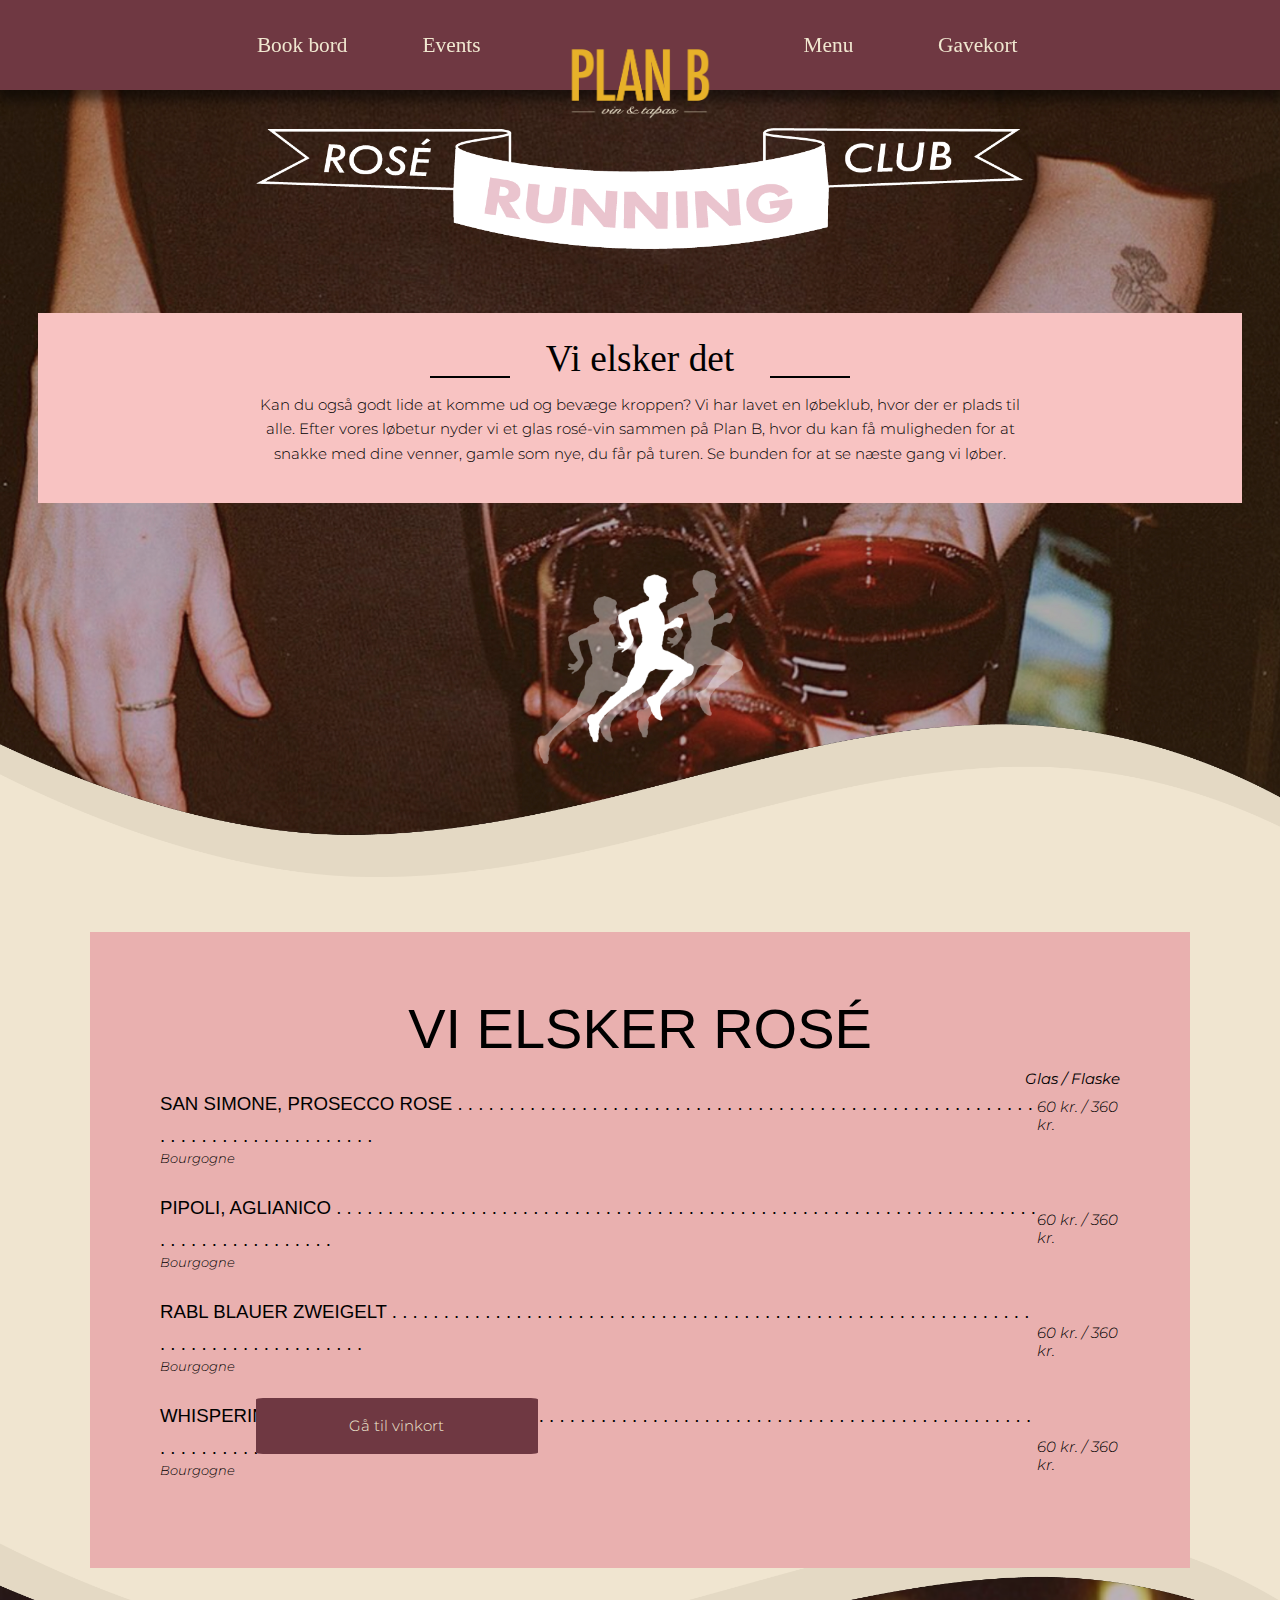
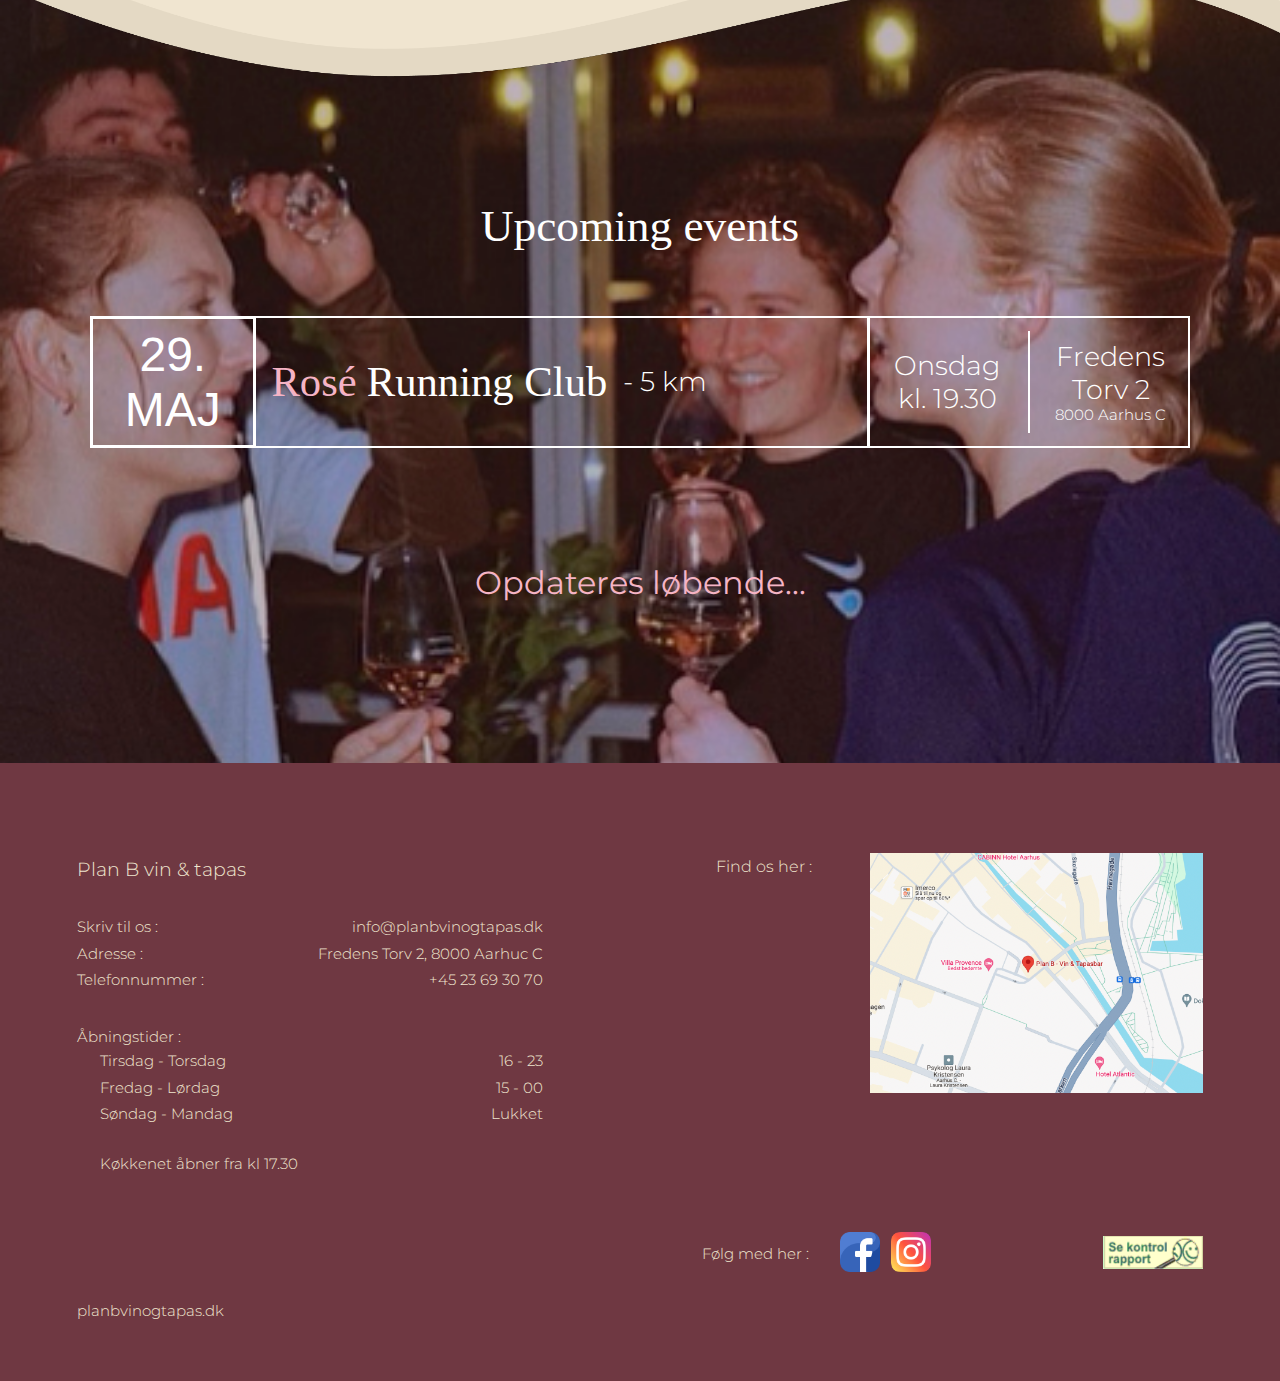
<file: upcomingevents.html>
<!DOCTYPE html>
<html lang="da">
<head>
    <meta charset="UTF-8">
    <meta name="viewport" content="width=device-width, initial-scale=1.0">
    <title>Plan B | Upcoming events</title>
    <!-- Favicon -->
    <link rel="icon" type="image/x-icon" href="img/favicon_planb.png">
    <!-- CSS -->
    <link rel="stylesheet" href="style.css">
    <!-- JavaScript -->
    <script src="javascript/burgermenu.js" defer></script>
    <!-- Font Snell Roundhand -->
    <link href="https://db.onlinewebfonts.com/c/31ed0189fe1ff1e740a652e0f75b77dc?family=Snell+Roundhand+Script" rel="stylesheet">
    <!-- Font Montserrat -->
    <link rel="preconnect" href="https://fonts.googleapis.com">
    <link rel="preconnect" href="https://fonts.gstatic.com" crossorigin>
    <link href="https://fonts.googleapis.com/css2?family=Montserrat:ital,wght@0,100..900;1,100..900&display=swap" rel="stylesheet">
    <!-- Font Futura Condensed -->
    <link href="https://fonts.cdnfonts.com/css/futura-condensed-pt" rel="stylesheet">
</head>
<body class="body_forside">

    <!-- Header -->
    <header id="header_pink">

        <!-- Burgermenuikon Mobil -->
            <div class="header_mobil">
                <div class="burgermenu_container">
                    <img id="burgermenu" src="img/menu.png" alt="burgermenu">
                </div>
            </div>
            
    
        <!-- Pc navigation -->
            <nav class="dropdown_menu">
                
                <div class="menu_venstre">
    
                    <div class="dropdown">
                        <button id="dropdownbtn_pink1" class="dropdown_btn">Book bord</button>
                        <div class="dropdown_indhold_pc">
                            <a href="gaatilbooking.html">Gå til booking</a>
                        </div>
                    </div>
                    
                    <div class="dropdown"> 
                        <button id="dropdownbtn_pink2" class="dropdown_btn">Events</button>
                        <div class="dropdown_indhold_pc">
                            <a href="upcomingevents.html">Upcoming events</a>
                            <a href="sestedet.html">Se stedet</a>
                        </div>
                    </div>
    
                </div>
    
                <div class="menu_hoejre">
    
                    <div class="dropdown">  
                        <button id="dropdownbtn_pink3" class="dropdown_btn">Menu</button>
                        <div class="dropdown_indhold_pc">
                            <a href="vinkort.html">Vinkort</a>
                            <a href="tapasmenu.html">Tapasmenu</a>
                            <a href="mysterywine.html">Mystery Wine</a>
                        </div>
                    </div>
    
                    <div class="dropdown"> 
                        <button id="dropdownbtn_pink4" class="dropdown_btn">Gavekort</button>
                        <div class="dropdown_indhold_pc">
                            <a href="bestilgavekort.html">Bestil gavekort</a> 
                        </div> 
                    </div>
    
                </div>
                
            </nav>
    
        <!-- Logo -->
            <div class="logo_container">
    
        <!-- Logo Mobil -->
                <a href="index.html"><img class="logo" src="img/logoPlanB.png" alt="logo"></a>
                
    
        <!-- Logo Pc -->
        
                <a class="a_logo" href="index.html"><img class="logo_pc" src="img/logoPlanB.png" alt="logo"></a>
        
            </div>
            
        <!-- Mobil navigation -->
            <nav>
                <div id="menu_container">
                    <div>
                        <button class="menubtn">Book bord</button>
                        <div class="dropdown_indhold">
                            <a href="gaatilbooking.html">Gå til booking</a>
                        </div>
                    </div>
                    <div>
                        <button class="menubtn">Events</button>
                        <div class="dropdown_indhold">
                            <a href="upcomingevents.html">Upcoming events</a>
                            <a href="sestedet.html">Se stedet</a>
                        </div>
                    </div>
                    <div>
                        <button class="menubtn">Menu</button>
                        <div class="dropdown_indhold">
                            <a href="vinkort.html">Vinkort</a>
                            <a href="tapasmenu.html">Tapasmenu</a>
                            <a href="mysterywine.html">Mystery Wine</a>
                        </div>
                    </div>
                    <div>
                        <button class="menubtn">Gavekort</button>
                        <div class="dropdown_indhold">
                            <a href="bestilgavekort.html">Bestil gavekort</a>
                        </div>
                    </div>
                </div>
            </nav>
    
    </header>

    <!-- Main -->
    <main>

    <!-- Baggrundsbilleder til mobil og pc -->
        <img class="baggrund_forside" src="img/runningclub_mobil.jpg" alt="Rosé Running Club">
        <img id="baggrund_pc_rose" class="baggrundsbillede_pc" src="img/runningclub.jpg" alt="Rosé Running Club">
    
    <!-- Rosé Running Club -->
        <section>
            <div class="mysterywine_img_intro_container">
                <img id="rose_intro_img" class="mysterywine_img_intro" src="img/runningclub_banner.png" alt="Banner Rosé Running Club">
            </div>
            <div class="rose_intro">
                <div class="rose_overskrift_con">
                    <div class="vertikal_linje"></div>
                    <p class="rose_intro_overskrift">Vi elsker det</p>
                    <div class="vertikal_linje"></div>
                </div>
                <p class="rose_intro_tekst">Kan du også godt lide at komme ud og bevæge kroppen? 
                    Vi har lavet en løbeklub, hvor der er plads til alle. 
                    Efter vores løbetur nyder vi et glas rosé-vin sammen på Plan B, 
                    hvor du kan få muligheden for at snakke med dine venner,  
                    gamle som nye, du får på turen. Se bunden for at se næste gang vi løber.</p>
            </div>
            <div class="mysterywine_img_intro_container">
                <img class="running_img" src="img/runningman.png" alt="Running Club event">
            </div>
        </section>

    <!-- Rosé vinkort-->
        <section class="rose_boks">
    <!-- rosé beige boks -->
        <div class="beige_boks_rose">
            <h2 class="overskrift_beige_boks">VI ELSKER ROSÉ</h2>
            <p class="pris_underoverskrift_beige_boks">Glas / Flaske</p>
            <div class="container_beige_boks">
                <div class="container1_beige_boks">
                    <p>SAN SIMONE, PROSECCO ROSE . . .<p>
                    <p class="beskrivelse_tekst">Bourgogne</p>
                    <p>PIPOLI, AGLIANICO  . . . . . . . . . . .  </p>
                    <p class="beskrivelse_tekst">Bourgogne</p>
                    <p>RABL BLAUER ZWEIGELT . . . . . . .  </p>
                    <p class="beskrivelse_tekst">Bourgogne</p>
                    <p>WHISPERING ANGEL  . . . . . . . . . .</p>
                    <p class="beskrivelse_tekst">Bourgogne</p>
                </div>
    <!-- Tekst til stor skærm -->
                <div class="container1_beige_boks_pc">
                    <p>SAN SIMONE, PROSECCO ROSE . . . . . . . . . . . . . . . . . . . . . . . . . . . . . . . . . . . . . . . . . . . . . . . . . . . . . . . . . . . . . . . . . . . . . . . . . . . . .<p>
                    <p class="beskrivelse_tekst">Bourgogne</p>
                    <p>PIPOLI, AGLIANICO  . . . . . . . . . . . . . . . . . . . . . . . . . . . . . . . . . . . . . . . . . . . . . . . . . . . . . . . . . . . . . . . . . . . . . . . . . . . . . . . . . . . . . </p>
                    <p class="beskrivelse_tekst">Bourgogne</p>
                    <p>RABL BLAUER ZWEIGELT . . . . . . . . . . . . . . . . . . . . . . . . . . . . . . . . . . . . . . . . . . . . . . . . . . . . . . . . . . . . . . . . . . . . . . . . . . . . . . . . . .</p>
                    <p class="beskrivelse_tekst">Bourgogne</p>
                    <p>WHISPERING ANGEL  . . . . . . . . . . . . . . . . . . . . . . . . . . . . . . . . . . . . . . . . . . . . . . . . . . . . . . . . . . . . . . . . . . . . . . . . . . . . . . . . . . . .</p>
                    <p class="beskrivelse_tekst">Bourgogne</p>
                </div>
                <div class="container26_beige_boks">
                    <p>60 kr. / 360 kr.</p>
                    <p>60 kr. / 360 kr.</p>
                    <p>60 kr. / 360 kr.</p>
                    <p>60 kr. / 360 kr.</p>
                </div>
            </div>
        </div>
        
    <!-- Beige bølge-baggrund til mobil og pc -->
            <img id="beige_wave_rose" class="beige_wave" src="img/lille_beige_rose.png" alt="Beige bølge">
            <img id="beige_wave_rose_stor" class="beige_wave_stor" src="img/champagne_stor.png" alt="Beige bølge">

        </section>

    <!-- Hyperlink stylet som knap -->
        <div class="booking_btn_container">
            <a id="rose_btn" class="booking_btn" href="vinkort.html">Gå til vinkort</a>
        </div>
    
    <!-- Hyperlink stylet som knap -->
        <a id="rose_btn_pc" class="booking_btn" href="vinkort.html">Gå til vinkort</a>
        
    <!-- Upcoming Events skema -->
        <section id="upcoming_events_pc" class="upcoming_events">
            
            <p id="lys_events" class="roed_tekst">Upcoming events</p>
            <div class="upcoming_boks_con">
                <div class="upcoming_boks1">
                    <p class="dato_tekst">29. MAJ</p>
                </div>
                <div class="upcoming_boks2">
                    <div class="running_tekst_flex">
                        <p class="rose_tekst">Rosé</p>
                        <p class="club_tekst">Running Club</p>
                    </div>
                    <div>
                        <p class="praktisk_tekst"> - 5 km</p>
                    </div>
                </div>
                <div class="upcoming_boks3">
                    <div>
                        <div class="praktisk_flex">
                            <p class="praktisk_tekst">Onsdag <br> kl. 19.30 </p>
                        </div>
                    </div>
                    <div class="vertikal_lys"></div>
                    <div>
                        <div class="praktisk_flex">
                            <p class="praktisk_tekst">Fredens <br> Torv 2</p>
                            <p class="aarhus_tekst">8000 Aarhus C</p>
                        </div>
                    </div>
                </div>
            </div>
            <p class="opdateres_tekst">Opdateres løbende...</p>
        </section>
        
    </main>

    <!-- Footer -->
    <footer id="footer_pink" class="footer">
        <div class="footer_pc">
            <div class="info_pc">
                <p class="overskrift_footer">Plan B vin & tapas</p>
                <div class="info_container_footer">
                    <div class="container_1_footer">
                        <p>Skriv til os :</p>
                        <p>Adresse :</p>
                        <p>Telefonnummer :</p>
                    </div>
                    <div class="container_2_footer">
                        <p>info@planbvinogtapas.dk</p>
                        <p>Fredens Torv 2, 8000 Aarhuc C</p>
                        <p>+45 23 69 30 70</p>
                    </div>
                </div>
                <p class="aabningstider_footer">Åbningstider :</p>
                <div class="aabningstider_container_footer">
                    <div class="container_3_footer">
                        <p>Tirsdag - Torsdag</p>
                        <p>Fredag - Lørdag</p>
                        <p>Søndag - Mandag</p>
                    </div>
                    <div class="container_4_footer">
                        <p>16 - 23</p>
                        <p>15 - 00</p>
                        <p>Lukket</p>
                    </div>
                </div>
                <p class="koekkenetaabner_footer">Køkkenet åbner fra kl 17.30</p>
            </div>
            <div class="maps_container_footer">
                <div>
                    <p class="findos_footer">Find os her :</p>
                </div>
                <div class="maps_image_container">
                    <img class="maps" src="img/maps.png" alt="kort">
                </div>
            </div>
        </div>
        <div class="some_container_footer">
            <div>
                <p>Følg med her :</p>
            </div>
            <div class="some_pc">
                <a class="facebook" href="https://www.facebook.com/planbvinogtapas"><img class="facebook" src="img/facebook.png" alt="facebook"></a>
                <a class="instagram" href="https://www.instagram.com/planbvinogtapas/"><img class="instagram" src="img/instagram.png" alt="instagram"></a>
            </div>
            <div>
                <img class="kontrolrapport" src="img/kontrolrapport.png" alt="kontrol rapport">
            </div>
        </div>
        <div>
            <p class="dk_footer">planbvinogtapas.dk</p>
        </div>
    </footer>
    
</body>
</html>
</file>
<file: style.css>
/* ----------------- */
/* --- CSS Reset --- */
/* ----------------- */

* {
    margin: 0;
    padding: 0;
    text-decoration: none;
    box-sizing: border-box;
}

body {
    font-family: Montserrat, sans-serif;
    font-weight: 300;
    font-size: 11pt;
}

/* -------------- */
/* --- Header --- */
/* -------------- */

header {
    background-color: #2E0707;
    box-shadow: 0px 7px 10.7px 3px rgba(0, 0, 0, 0.50);
    position: fixed;
    z-index: 9;
    top: 0;
    left: 0;
    width: 100%;
}

.header_mobil {
    padding: 1%;
}

/* --- Burgermenuikon --- */
.burgermenu_container {
    display: flex;
    justify-content: flex-end;
}

#burgermenu {
    width: 10%;
    margin: 0 5% 0 0;
}

/* ----------------------------- */
/* --- Navigation Burgermenu --- */
/* ----------------------------- */

#menu_container {
    background-color: #2E0707;
    display: flex;
    flex-direction: column;
    text-align: center;
    width: 100%;
    display: none;
    position: absolute;
    z-index: 10;
    box-shadow: 0px 7px 10.7px 3px rgba(0, 0, 0, 0.50);
    position: fixed;
    margin-top: 0;
}

.menubtn {
    border: none;
    background-color: #2E0707;
    color: #F0E7D0;
    font-family: Snell Roundhand Script, serif;
    font-size: 14pt;
    margin: 5% 0 5% 0;
    width: 100%;
}

.dropdown_indhold {
    text-align: center;
    background-color: #F0E7D0;
    display: none;
    width: 100%;
}

.dropdown_indhold a {
    color: #2E0707;
    font-family: Montserrat, sans-serif;
    font-size: 12pt;
    padding: 5%;
    display: flex;
    flex-direction: column;
}

.dropdown_indhold a:active {
    background-color: #2E0707;
    color: #F0E7D0;
}

.dropdown_menu {
    display: none;
}

/* ------------ */
/* --- Logo --- */
/* ------------ */

.logo {
    width: 18%;
    top: 3%;
    left: 5%;
    z-index: 12;
    position: fixed;
}

.logo_pc {
    display: none;
}

/* --------------- */
/* --- Forside --- */
/* --------------- */

.body_forside {
    background-color: #4C0D0D;
    position: absolute;
    z-index: -10;
}

/* --- Intro --- */
.baggrund_forside {
    width: 100%;
    position: absolute;
    z-index: -1;
    margin-top: -20%;
}

.baggrundsbillede_pc {
    display: none;
}

.intro_forside {
    background-color: #2E0707;
    margin: 24% 7%;
    padding: 8% 5.5% 5% 5.5%;
    display: flex;
    flex-direction: column;
    align-items: center;
    z-index: 3;
}

.intro_baggrundsbillede {
    position: absolute;
    height: 50%;
    z-index: 1;
}

.intro_billede {
    width: 100%;
}

.lys_tekst {
    color: #F0E7D0;
    margin-bottom: 12%;
}

.gul_tekst {
    margin: 3% 0 6% 0;
    display: flex;
    flex-direction: column;
    align-items: center;
}

.gul_tekst_lille {
    font-family: Snell Roundhand Script, serif;
    color: #E7B129;
    font-size: 14pt;
}

.gul_tekst_stor {
    font-family: Snell Roundhand Script, serif;
    color: #E7B129;
    font-size: 36pt;
    padding: 1%;
}

#booking_btn_forside {
    display: none;
}

#video_forside {
    width: 100%;
    margin: -2% 0 2% 0;
}

/* --- Mystisk tirsdag --- */
.mysterywine_forside {
    display: flex;
    align-items: center;
    flex-direction: column;
    margin: 7% 0 7% 0;
    padding: 8% 7% 5% 7%;
    background-color: #1D0303;
    box-shadow: 0 0 5px 20px #1D0303;
}

.mysterywine_img_container {
    display: flex;
    justify-content: center;
}

.mysterywine_img {
    width: 80%;
}

.læsmere_btn {
    background-color: #841414;
    border: none;
    border-radius: 2.5%;
    color: #F0E7D0;
    font-family: montserrat;
    font-weight: 300;
    font-size: 12pt;
    padding: 4% 14%;
}

.læsmere_btn_container {
    display: flex;
    justify-content: center;
    margin-top: -10%;
    padding-bottom: 25%;
    background-color: #1D0303;
}

.læsmere_btn_forside {
    display: none;
}

.fodspor_forside {
    display: none;
}

/* --- Personalets favorit --- */
.champagne_pc {
    display: none;
}

.beige_wave {
    width: 100%;
    margin: -15% 0 0 0;
    height: 90em;
    position: absolute;
    position: relative;
    z-index: 3;
}

.champagne_info_container {
    position: absolute;
    z-index: 5;
    width: 100%;
}

.info_indhold {
    display: flex;
    flex-direction: column;
    align-items: center;
}

.champagne_info_img {
    width: 7em;
    margin: 20% 0 2% 0;
}

.champagne_info_boks {
    background-color: #FEFAF1;
    border: #3F0A0A solid 2px;
    color: #3F0A0A;
    text-align: center;
    width: 55%;
    padding: 10% 5%;
    margin: 5%;
}

.cirkel_info {
    width: 1em;
    height: 1em;
    border-radius: 50%;
    background-color: #3F0A0A;
    display: inline-block;
}

.cirkel_info2 {
    width: 1em;
    height: 1em;
    border-radius: 50%;
    background-color: #3F0A0A;
    display: inline-block;
}

.vertikal_streg_info {
    height: 4em;
    width: 2px;
    background-color: #3F0A0A;
    display: inline-block;
    margin-bottom: -5%;
}

.vertikal_streg_info_2 {
    height: 4em;
    width: 2px;
    background-color: #3F0A0A;
    display: inline-block;
    margin-bottom: -5%;
    margin-top: -5%;
}

/* opacity ved infographic JS på forside */
.cirkel_info, .vertikal_streg_info, .vertikal_streg_info_2, .champagne_info_boks, .info_1, .info_2, .info_3 {
    transition: opacity 1.5s;
}

.graa_tekst {
    font-family: Snell Roundhand Script, serif;
    color: #ADA796;
    font-size: 28pt;
    text-align: center;
}

.roed_tekst {
    font-family: Snell Roundhand Script, serif;
    color: #3F0A0A;
    font-size: 54pt;
    text-align: center;
    font-weight: 500;
    padding: 2%;
}

.champagne_info {
    display: flex;
    flex-direction: column;
    align-items: center;
}

.sevoresvinkort_btn {
    background-color: #841414;
    border: none;
    border-radius: 2.5%;
    color: #F0E7D0;
    font-family: montserrat;
    font-weight: 300;
    font-size: 12pt;
    padding: 4% 14%;
    position: absolute;
}

.sevoresvinkort_btn_container {
    display: flex;
    justify-content: center;
    margin: 3%;
    padding-bottom: 20%;
}

/* --- Vi tilbyder også --- */
.tilbyder_forside {
    background-color: #4C0D0D;
    background-image: url(img/moenster-forside.png);
    background-size: cover;
    margin: -45% 0 0 0;
    padding: 0 0 5% 0;
    position: relative;
}

.lys_tekst_stor {
    font-family: Snell Roundhand Script, serif;
    color: #F0E5D0;
    font-size: 24pt;
    font-weight: 100;
}

.lys_tekst_tilbyder {
    color: #F0E7D0;
    font-size: 14pt;
    line-height: 150%;
    margin: 0 0 10% 0;
}

#tekst_wd {
    margin-top: -15%;
}

.tilbyder_indhold_forside {
    background-color: #2E0707;
    margin: 7%;
    padding: 8% 5.5% 5% 5.5%;
    display: flex;
    flex-direction: column;
    align-items: center;
    z-index: 3;
}

h4 {
    font-family: Snell Roundhand Script, serif;
    color: #E7B129;
    font-size: 36pt;
    margin-top: 35%;
    padding-top: 40%;
    margin-bottom: 10%;
    font-weight: lighter;
    text-align: center;
}

.draabe_forside {
    width: 100%;
    margin: -12% 0 15% 0;
    position: absolute;
    z-index: 2;
}

.draabe_stor_forside {
    display: none;
}

.draabe_stor_forside_vinkort {
    display: none;
}

.tilbyder_billede {
    width: 100%;
    margin: 12% 0;
}

#tilbyder3 {
    margin: -22% 0 -10% 6%;
}

.tilbyder3_mobil {
    margin: 15% 0;
}

#vinkort_btn_hide1, #vinkort_btn_hide2, #vinkort_btn_hide3 {
    display: none;
}

/* --------------- */
/* --- Vinkort --- */
/* --------------- */

/* --- Infographic Vinverdenskort --- */
/* røde pins */    
#pin1 {
    position: absolute;
    width: 4%;
    left: 8%;
    margin-top: 15%;
}

#pin2 {
    position: absolute;
    width: 4%;
    left: 21%;
    margin-top: 38%;
}
#pin3 {
    position: absolute;
    width: 4%;
    left: 40%;
    margin-top: 18%;
}
#pin4 {
    position: absolute;
    width: 4%;
    left: 40%;
    margin-top: 12%;
    transform: rotate(-30deg);
}
#pin5 {
    position: absolute;
    width: 4%;
    left: 43%;
    margin-top: 10%;
}
#pin6 {
    position: absolute;
    width: 4%;
    left: 46%;
    margin-top: 12%;
    transform: rotate(30deg);
}
#pin7 {
    position: absolute;
    width: 4%;
    left: 48%;
    margin-top: 15.5%;
    transform: rotate(70deg);
}
#pin8 {
    position: absolute;
    width: 4%;
    right: 14.5%;
    margin-top: 40%;
}
#pin9 {
    position: absolute;
    width: 4%;
    right: 7%;
    margin-top: 43%;
}

/* hover effekt til alle pins */
#pin1:hover, #pin2:hover, #pin3:hover, #pin4:hover, #pin5:hover, #pin6:hover, #pin7:hover, #pin8:hover, #pin9:hover {
    width: 5%;
}

/* overlays */
.overlay_container_1 {
    background-color: #F0E7D0 ;
    margin: 7%;
    margin-top: -10%;
    padding: 8% 5.5% 30% 5.5%;
    box-shadow: 0px 5px 9px 7px rgba(0, 0, 0, 0.25);
    position: absolute;
    z-index: 5;
    display: none;
}

h5 {
    font-family: Snell Roundhand Script, serif;
    color: #3F0A0A;
    font-size: 25pt;
    font-weight: lighter;
    text-align: center;
    margin-bottom: 10%;
    margin-top: 4%;
}

.overlay_p {
    font-weight: 200;
    font-size: 9pt;
    width: 55%;
    line-height: 320%;
}

.overlay_p_dobbel {
    font-weight: 200;
    font-size: 9pt;
    width: 55%;
    margin-top: 3%;
}

.overlay_vin {
    width: 29%;
    position: absolute;
    right: 10%;
    top: 28%;
}

/* verdenskort */
#worldmap {
    width: 96%;
    margin: 7% 2% -10% 2%;
}

/* vinkort indhold */
.body_vinkort {
    background-color: #590F0F ;
}

.lille_overskrift {
    font-family: Snell Roundhand Script, serif;
    color: #F0E7D0;
    font-weight: lighter;
    font-size: 23pt;
    text-align: center;
    margin-top: 17%;
    margin-bottom: 1%;
}

.tilgang_btn {
    background-color: #841414;
    border: none;
    border-radius: 0.1875rem;
    box-shadow: 0px 4px 4px 0px rgba(0, 0, 0, 0.25);
    color: #F0E7D0;
    font-family: montserrat;
    font-weight: 200;
    font-size: 14pt;
    width: 82%;
    margin: 2% 0%;
    padding: 5% 0;
}

#tilgang_btn_container {
    margin-top: 8%;
}

.tilgang_btn_container_div {
    display: flex;
    align-items: center;
    flex-direction: column;
}

#v_center1, #v_center2, #v_center3, #v_center4, #v_center5, #v_center6, #v_center7, #v_center8, #v_center9 {
    text-align: center;
}

#draabe_vinkort {
    width: 100%;
    margin-bottom: -10%;
    margin-top: -16.7%;
    z-index: 1;
    position: relative;
}

#lille_overskrift {
    font-family: Snell Roundhand Script, serif;
    color: #F0E7D0;
    font-weight: lighter;
    font-size: 30pt;
    text-align: center;
    margin-top: 10%;
    margin-bottom: -5.5%;
    position: relative;
    z-index: 3;
}

#pil_scroll_container {
    display: flex;
    justify-content: center;
    margin-top: 10%;
    width: 100%;
}

#pil_scroll {
    margin-bottom: 8%;
    animation: scrollpil 2s infinite;
}

/* animation der bevæger pilen nedad og øger opacity 
for at indikere, at man skal scrolle ned for at se mere */
@keyframes scrollpil {
    0% {opacity: 0;}
    25% {opacity: 0.3; transform: translateY(25px);}
    50% {opacity: 0.8; transform: translateY(25px);}
    100% {opacity: 1; transform: translateY(25px);}
}

.main_overskrift {
    font-size: 30pt;
    font-family: Snell Roundhand Script;
    margin-top: 30%;
}

#underoverskrift_vinkort {
    color: white;
    text-align: center;
    font-weight: lighter;
    margin-top: 7%;
    font-size: 13pt;
    line-height: 155%;
}

.bigphoto {
    width: 100%;
    position: absolute;
    z-index: -1;
    margin-top: -20%;
    display: block;
}

/* røde bokse med vin */
.vin_flasker_img {
    width: 5.5em;
    margin-bottom: 14%;
}

.flag {
    width: 6%;
    position: absolute;
    right: 15%;
}

.navn_vin {
    color: #F0E5D0;
    font-size: 9pt;
    font-style: italic;
    margin-bottom: 4.5%;
    line-height: 130%;
}

.beskrivelse_vin {
    color: #F0E5D0;
    font-size: 10pt;
    font-style: italic;
    line-height: 130%;
    font-weight: 100;
}

.vin_containere {
    background-color: #3F0A0A ;
    margin: 7%;
    padding: 8% 5.5% 5% 5.5%;
}

.img_flaske_container {
    display: flex;
    align-items: center;
    flex-direction: column;
}

.overskrifter_vinkort {
    font-family: Snell Roundhand Script, serif;
    color: #E7B129;
    font-size: 32pt;
    margin-top: 18%;
    font-weight: lighter;
    text-align: center;
}

/* sektion med vinkort over plan b's andre 
specialiteter "Se resten af vores specialiteter" */
.beige_boks {
    background-color: #DED2BC ;
    margin: 7% 7% 25% 7%;
    padding: 8% 5.5% 5% 5.5%;
}

.overskrift_beige_boks {
    font-size: 35pt;
    font-family: 'Futura Condensed PT', sans-serif;
    font-weight: 200;
    text-align: center;
    margin-bottom: 4.5%;
}

.underoverkrift1_beige_boks {
    display: flex;
    justify-content: space-between;
}

.underoverskrifter_beige_boks {
    font-family: 'Futura Condensed PT', sans-serif;
    font-weight: 200;
    font-size: 17pt;
}

.pris_underoverskrift_beige_boks {
    font-family: montserrat;
    font-weight: 400;
    font-size: 11pt;
    font-style: italic;
    display: flex;
    justify-content: right;
    align-items: end;
}

.container1_beige_boks {
    display: flex;
    flex-direction: column;
    font-family: 'Futura Condensed PT', sans-serif;
    font-weight: lighter;
    font-size: 14pt;
    margin-top: 3%;
    margin-bottom: 13%;
    line-height: 170%;
}

.beskrivelse_tekst {
    font-family: montserrat;
    font-style: italic;
    font-size: 10pt;
    margin-top: -6%;
    margin-bottom: 6%;
}

.beskrivelse_tekst2 {
    font-family: montserrat;
    font-style: italic;
    line-height: 120%;
    font-size: 10pt;
    margin-bottom: 6%;
    max-width: 95%;
}

#saesonensvin_pris {
    font-family: montserrat;
    font-style: italic;
    font-size: 10pt;
    margin-bottom: 6%;
}

.specialiteter_pc {
    display: none;
}

#roed_btn_pc1, #roed_btn_pc2 {
    display: none;
}

/* priser */
.container2_beige_boks {
    display: flex;
    flex-direction: column;
    font-family: montserrat;
    font-weight: 300;
    font-size: 11pt;
    margin-top: 4.9%;
    font-style: italic;
    gap: 12.5%;
}

.container2_beige_boks_midt {
    display: flex;
    flex-direction: column;
    font-family: montserrat;
    font-weight: 300;
    font-size: 11pt;
    margin-top: 6%;
    font-style: italic;
    gap: 12.5%;
}

.container_beige_boks {
    display: flex;
    flex-direction: row;
    justify-content: space-between;
}

.container2_beige_boks_sidste {
    display: flex;
    font-family: montserrat;
    font-weight: 300;
    font-size: 11pt;
    font-style: italic;
    gap: 11%;
    flex-direction: column;
    margin-top: 11%;
    padding: 1.5%;
}

.minus_lineheight {
    margin-top: -4.5%;
}

#special_pris {
    margin-top: 21%;
}

#special_pris2 {
    margin-top: 21%;
}

.container23_beige_boks {
    display: flex;
    flex-direction: column;
    font-family: montserrat;
    font-weight: 300;
    font-size: 11pt;
    margin-top: 4.9%;
    font-style: italic;
    gap: 5%;
}

.container24_beige_boks {
    display: flex;
    align-items: end;
    flex-direction: column;
    font-family: montserrat;
    font-weight: 300;
    font-size: 11pt;
    margin-top: 4.9%;
    font-style: italic;
    gap: 14.5%;
    width: 20%;
}

.container25_beige_boks {
    display: flex;
    align-items: end;
    flex-direction: column;
    font-family: montserrat;
    font-weight: 300;
    font-size: 11pt;
    margin-top: 4.9%;
    font-style: italic;
    gap: 25.8%;
    width: 50%;
}

.container26_beige_boks {
    display: flex;
    align-items: end;
    flex-direction: column;
    font-family: montserrat;
    font-weight: 300;
    font-size: 11pt;
    margin-top: 4.9%;
    font-style: italic;
    gap: 16.3%;
}

#pris_17_1, #pris_17_2 {
    margin-top: 30%;
}

#pris_18 {
    margin-top: 38%;
}

/* priser på kult bar rødvin*/
#pris_2 {
    margin-top: -1.5%;
}
#pris_3 {
    margin-top: -6%;
}
#pris_4, #pris_5, #pris_6, #pris_7, #pris_8, #pris_9, #pris_10, #pris_11, #pris_12, #pris_13, #pris_14, #pris_15 {
    margin-top: -3.7%;
}

#pris_16 {
    margin-top: 14.5%;
}

/* alle "gå til booking" knapper */
.booking_btn {
    background-color: #841414;
    border: none;
    border-radius: 0.1875rem;
    color: #F0E7D0;
    font-family: montserrat;
    font-weight: 300;
    font-size: 12pt;
    padding: 4% 14%;
}

.booking_btn_container {
    display: flex;
    justify-content: center;
    margin-top: -13%;
}

/* alle "tilbage til toppen" knapper */
.tilbage_btn {
    background-color: #841414;
    border: none;
    border-radius: 0.1875rem;
    color: #F0E7D0;
    font-family: montserrat;
    font-weight: 300;
    font-size: 12pt;
    padding: 3% 8%;
}

.tilbage_btn_container {
    display: flex;
    justify-content: center;
    margin-top: 8%;
    margin-bottom: 9%;
}

/* ---------------------------------------- */
/* --- Bestil gavekort + Gå til booking --- */
/* ---------------------------------------- */

/* fælles */
.breadcrumbs_img {
    width: 7%;
}

.breadcrumbs_p {
    color: white;
    font-size: 13pt;
    font-weight: 200;
}

.breadcrumbs_container {
    display: flex;
    flex-direction: row;
    justify-content: center;
    align-items: center;
    gap: 2%;
    margin-top: 5%;
}

.breadcrumbs_con {
    display: flex;
    flex-direction: column;
}

.overskrift2 {
    font-family: montserrat;
    font-weight: 200;
    font-size: 18pt;
    color: white;
    text-align: center;
    margin: 10% 0 4% 0;
}

.btn_naeste_annullér {
    background-color: #4D0C0C;
    border: none;
    padding: 2.5% 10%;
    color: #FFF8EA;
    font-family: montserrat;
    font-size: 12pt;
    font-weight: 200;
    margin-bottom: 15%;
    border-radius: 0.1875rem;
}

.btn_naeste_annullér_container {
    display: flex;
    justify-content: center;
}

.body_gavekort {
    background-color: #4C0D0D;
}

/* --- Gavekort --- */
.p1_gavekort {
    font-family: montserrat;
    font-weight: 200;
    font-size: 10pt;
    color: white;
    text-align: center;
    margin: 3% 0;
}

.p2_gavekort {
    font-family: montserrat;
    font-weight: 200;
    font-size: 12pt;
    color: white;
    text-align: center;
    width: 60%;
}

.p_container_gavekort {
    display: flex;
    flex-direction: column;
    align-items: center;
}

#gavekort_btn_container {
    display: flex;
    flex-wrap: wrap;
    justify-content: center;
    gap: 5%;
}

.gavekort_btn {
    background-color: #6E1010;
    border: none;
    color: #FFF8EA;
    font-family: montserrat;
    font-size: 12pt;
    font-weight: 200;
    width: 35%;
    padding: 4% 0;
    margin-top: 8%;
    border-radius: 0.1875rem;
}

#form_container {
    display: flex;
    justify-content: center ;
    margin-top: 10%;
}

#form_input {
    width: 60%;
    padding: 2% 2%;
    color: #acacac;
    border: none;
}

.pil_ned {
    display: none;
}

.pil_gavekort {
    display: none;
}

/* antal gavekort tæller */
.antal_gavekort_taeller {
    background-color: #F0E5D0;
    width: 28%;
    padding: 2% 4%;
}

#minus, #plus, #antal {
    color: black;
    border: none;
    background-color: #F0E5D0;
    font-size: 20pt;
    font-family: montserrat;
    font-weight: 200;
    margin: 0 5%;
}

#antal_gavekort_container {
    display: flex;
    justify-content: center;
    margin: 10% 0;
}

/* --- Booking --- */
.btn_booking_container {
    display: flex;
    flex-direction: column;
    align-items: center;
    margin-bottom: 12%;
}

.btn_booking {
    background-color: #6E1010;
    border: none;
    padding: 4% 0;
    color: white;
    font-family: montserrat;
    font-weight: 200;
    font-size: 12pt;
    width: 60%;
    margin-top: 5%;
    border-radius: 0.1875rem;
    text-align: center;
}

/* -------------------*/
/* ---- Se stedet --- */
/* ------------------ */

/* --- Intro --- */
h1 {
    font-family: Snell Roundhand Script, serif;
    font-size: 28pt;
    font-weight: 100;
    margin: 15% 0;
}

#lys_tekst_header {
    text-align: center;
    font-size: 12pt;
}

.h1_container {
    display: flex;
    align-items: center;
    flex-direction: column;
    margin: 25% 16%;
}

/* --- Hyggekrogene --- */
.hyggekrog1_indhold {
    margin: 12% 7% 12% 7%;
    display: flex;
    flex-direction: column;
    align-items: center;
    z-index: 5;
    max-width: 100%;
}

#beige_wave_sestedet {
    width: 100%;
    margin: -20% 0 0 0;
    height: 73em;
    position: absolute;
    z-index: -1;
}

#druen {
    padding-top: 5%;
}

.hjoerne1 {
    height: 3em;
}

.hjoerne2 {
    height: 3em;
    transform: rotate(90deg);
}

.hjoerne3 {
    height: 3em;
    transform: rotate(-90deg);
    margin-top: -5%;
}

.hjoerne4 {
    height: 3em;
    transform: rotate(180deg);
    margin-top: -5%;
}

.hjoerne_container {
    display: flex;
    justify-content: space-between;
    width: 100%;
}

#roed_stedet1, #roed_stedet2 {
    font-size: 36pt;
    margin-top: -2%;
}

#roed_lille_stedet1, #roed_lille_stedet2 {
    text-align: center;
    padding: 5% 5%;
}

#lys_stedet1, #lys_stedet2 {
    font-size: 36pt;
    margin-top: -2%;
    color: #F0E5D0;
}

#lys_lille_stedet1, #lys_lille_stedet2 {
    text-align: center;
    padding: 5% 5%;
    color: #F0E5D0;
}

.stedet_billede {
    width: 100%;
    padding: 0 7% 0 7%;
}

.hyggekrog2_container {
    margin-top: 35%;
}

.stedet_baggrund {
    background-image: url(img/moenster2.png);
    background-size: 100%;
    position: relative;
    z-index: -3;
}

#booking_stedet_btn {
    margin-top: 10%;
}

/* --- Kort --- */
.kort_billede {
    width: 100%;
}

/* --- Billedgalleri + Video --- */
.h1_stedet {
    color: #ffffff;
    font-size: 48pt;
    text-align: center;
    margin: 25% 0 10% 0;
    font-weight: 100;
}

.slide_video {
    background-color: #4C0D0D;
    margin: -40% 0 0 0;
    height: auto;
}

.stedet_container {
    padding: 35% 0 0 0;
    display: flex;
    align-items: center;
    flex-direction: column;
}

video {
    width: 85%;
}

.stedet_lys_tekst {
    margin-bottom: 0;
    font-size: 18pt;
    color: #ffffff;
    padding: 3% 5%;
}

#stedet_lille_tekst {
    font-size: 12pt;
    padding-bottom: 5%;
}

.billedgalleri {
    width: 85%;
    margin: 5% 0 15% 0;
}

#pil_v {
    transform: rotate(180deg);
}

.pile_slide {
    display: flex;
    flex-direction: row-reverse;
    justify-content: space-between;
    width: 90%;
    position: absolute;
    top: 80%;
}

.beige_wave_stor {
    display: none;
}

#book_pc {
    display: none;
}

/* -------------------- */
/* --- Mystery Wine --- */
/* -------------------- */

.main_mw {
    position: relative;
    z-index: -1;
}

/* --- Intro --- */
.mysterywine_img_intro_container {
    display: flex;
    justify-content: center;
}

.mysterywine_img_intro {
    width: 60%;
    margin: 20% 0;
}

/* --- Om Mystery Wine --- */
.lys_tekst_mw {
    font-family: Snell Roundhand Script, serif;
    font-size: 42pt;
    color: #F0E5D0;
    text-align: center;
    font-weight: 500;
    padding: 10% 0;
}

.lys_lille_mw {
    padding: 5% 15%;
    color: #F0E5D0;
    font-size: 11pt;
}

.mw_tekst_container {
    position: absolute;
    z-index: 2;
}

#beige_wave_mw {
    width: 100%;
    margin: -20% 0 0 0;
    height: 78em;
    position: absolute;
    z-index: -1;
}

/* --- Forbered --- */
.forbered_mw {
    background-color: #1D0303;
    position: relative;
    z-index: -3;
    padding-bottom: 10%;
}

#mw_tekst_forbered {
    text-align: center;
    font-size: 15pt;
    padding: 35% 5% 10% 5%;
}

#mw_stor2 {
    margin-top: 5%;
}

#beige_wave_mw_stor {
    display: none;
}

.sevoresvinkort_btn_mw {
    display: none;
}

.fodspor_mw_pc {
    display: none;
}

.fodspor_mw_pc_bund {
    display: none;
}

/* ----------------------- */
/* --- Upcoming events --- */
/* ----------------------- */

/* --- Intro --- */
#header_pink {
    background-color: #6F3842;
}

.rose_intro {
    background-color: #F8C3C2;
    margin: 7%;
    padding: 5%;
}

#rose_intro_img {
    width: 90%;
    margin: 25% 0 3% 0;
}

.rose_intro_overskrift {
    font-family: Snell Roundhand Script, serif;
    font-size: 20pt;
    margin: 5%;
}

.rose_intro_tekst {
    line-height: 170%;
    text-align: center;
    padding: 2% 8% 8% 8%;
}

.vertikal_linje {
    height: 1px;
    width: 65px;
    background-color: #000000;
    display: inline-block;
}

.rose_overskrift_con {
    display: flex;
    justify-content: center;
    align-items: center;
}

.running_img {
    width: 45%;
}

/* --- Rose vinkort --- */
#rose_btn { 
    margin-top: -2%;
    z-index: 5;
    background-color: #6F3842;
}

#rose_btn_pc {
    display: none;
}

#beige_wave_rose {
    margin: -3% 0 0 0;
    height: 43em;
    width: 100%;
}

.beige_boks_rose {
    background-color: #E9B0AF ;
    margin: 22% 7% 0 7%;
    padding: 8% 5.5% 5% 5.5%;
    position: absolute;
    z-index: 5;
}

.rose_boks {
    display: flex;
    justify-content: center;
}

/* --- Upcoming events --- */
.upcoming_boks_con {
    display: flex;
    flex-direction: column;
    align-items: center;
}

.upcoming_boks1 {
    height: 6em;
    width: 86%;
    border: 3px solid #ffffff;
    display: flex;
    justify-content: center;
    align-items: center;
}

.upcoming_boks2 {
    height: 9em;
    width: 86%;
    margin-top: -1%;
    border: 2px solid #ffffff;
    display: flex;
    justify-content: center;
    align-items: center;
    flex-direction: column;
}

.upcoming_boks3 {
    height: 8em;
    width: 86%;
    margin-top: -1%;
    border: 2px solid #ffffff;
    display: flex;
    justify-content: space-around;
    align-items: center;
}

#rose_baggrund {
    margin-top: 20%;
    position: relative;
}

.upcoming_events {
    background-image: url(img/insta_runningclub_mobil.jpg);
    background-size: 100%;
    height: 55em;
    margin-top: -10%;
    padding-top: 50%;
    margin-bottom: -8%;
}

.opdateres_tekst {
    color: #F5B4C5;
    font-size: 24pt;
    font-weight: 400;
    text-align: center;
    margin: 15% 0 20% 0;
}

#lys_events {
    font-size: 34pt;
    margin-bottom: 10%;
    color: #ffffff;
}

.vertikal_lys {
    height: 4em;
    width: 2px;
    background-color: #ffffff;
    display: inline-block;
    margin: 0 -5% 0 -5%;
}

.dato_tekst {
    font-family: 'Futura Condensed PT', sans-serif;
    color: #ffffff;
    font-size: 36pt;
}

.running_tekst_flex {
    display: flex;
    justify-content: center;
    width: 100%;
}

.rose_tekst {
    font-family: 'Times New Roman', Times, serif;
    color: #F5B4C5;
    margin-right: 8px;
    font-size: 24pt;
}

.club_tekst {
    font-family: 'Times New Roman', Times, serif;
    color: #ffffff;
    font-size: 24pt;
}

.praktisk_tekst {
    color: #ffffff;
    font-size: 20pt;
    text-align: center;
}

.aarhus_tekst {
    color: #ffffff;
    text-align: center;
}

.praktisk_flex {
    width: 8em;
    display: flex;
    flex-direction: column;
    align-items: center;
}

.container1_beige_boks_pc {
    display: none;
}

/* --- obs skal slettes igen --- */
.overskrift_beige_boks {
    font-size: 35pt;
    font-family: 'Futura Condensed PT', sans-serif;
    font-weight: 200;
    text-align: center;
    margin-bottom: 4.5%;
}

.underoverkrift1_beige_boks {
    display: flex;
    justify-content: space-between;
}

.underoverskrifter_beige_boks {
    font-family: 'Futura Condensed PT', sans-serif;
    font-weight: 200;
    font-size: 17pt;
}

.pris_underoverskrift_beige_boks {
    font-family: montserrat;
    font-weight: 400;
    font-size: 11pt;
    font-style: italic;
    display: flex;
    justify-content: right;
    align-items: end;
}

.container1_beige_boks {
    display: flex;
    flex-direction: column;
    font-family: 'Futura Condensed PT', sans-serif;
    font-weight: lighter;
    font-size: 14pt;
    margin-top: 3%;
    margin-bottom: 13%;
    line-height: 170%;
}

.beskrivelse_tekst {
    font-family: montserrat;
    font-style: italic;
    font-size: 10pt;
    margin-top: -6%;
    margin-bottom: 6%;
}

.container26_beige_boks {
    display: flex;
    align-items: end;
    flex-direction: column;
    font-family: montserrat;
    font-weight: 300;
    font-size: 11pt;
    margin-top: 4.9%;
    font-style: italic;
    gap: 16.3%;
}

.container_beige_boks {
    display: flex;
    flex-direction: row;
    justify-content: space-between;
}

.booking_btn {
    background-color: #841414;
    border: none;
    border-radius: 2.5%;
    color: #F0E7D0;
    font-family: montserrat;
    font-weight: 300;
    font-size: 12pt;
    padding: 4% 14%;
}

.booking_btn_container {
    display: flex;
    justify-content: center;
    margin-top: -30%;
}

h3 {
    font-family: Snell Roundhand Script, serif;
    color: #F0E7D0;
    font-weight: lighter;
    font-size: 23pt;
    text-align: center;
}

.tilbage_btn {
    background-color: #841414;
    border: none;
    border-radius: 2.5%;
    color: #F0E7D0;
    font-family: montserrat;
    font-weight: 300;
    font-size: 12pt;
    padding: 3% 8%;
    margin-top: 5%;
}

.tilbage_btn_container {
    display: flex;
    justify-content: center;
    margin-top: 8%;
    margin-bottom: 9%;
}

/* ----------------- */
/* --- Tapasmenu --- */
/* ----------------- */

#lys_tekst_header_tapas {
    text-align: center;
    font-size: 12pt;
    margin: 0 -16% 12% -16%;
}

.tapas_img {
    width: 100%;
    display: block;
}

#beige_boks_tapas {
    position: relative;
    z-index: 7;
}

#beige_wave_tapas {
    height: 50em;
    margin-top: -165%;
    z-index: -1;
}

.ikon_tapas {
    width: 48px;
    height: 45px;
    margin: 45px 0;
}

.ikoner {
    display: flex;
    flex-direction: column;
    align-items: center;
    width: 100%;
    margin: 12% 0 12% 0;
}

.ikon_div {
    display: flex;
    flex-direction: column;
    align-items: center;
    margin: 5% 0;
}

.ikon_con {
    display: flex;
    justify-content: space-around;
    width: 100%;
}

.allegene_tekst {
    color: #F0E5D0;
    font-family: 'Futura Condensed PT', sans-serif;
    font-size: 16pt;
}

#tapasmenu_img_stor1, #tapasmenu_img_stor2 {
    display: none;
}

/* ----------------- */
/* --- Not Found --- */
/* ----------------- */

.baggrundsbillede_notfound {
    display: none;
}

#tilbage_forside_404 {
    display: flex;
    justify-content: center;
    margin-top: -25%;
    margin-bottom: 35%;
}

/* -------------- */
/* --- Footer --- */
/* -------------- */

.footer {
    background-color: #2E0707;
    font-family: montserrat;
    font-weight: 200;
    font-size: 10pt;
    color: #F0E7D0;
}

.overskrift_footer {
    font-size: 12pt;
    font-weight: 300;
    text-align: center;
    padding-top: 6% ;
}

/* --- Info --- */
.info_container_footer {
    display: flex;
    flex-direction: row;
    justify-content: center;
    margin-top: 6%;
}

.container_1_footer {
    line-height: 150%;
}

.container_2_footer {
    text-align: right;
    line-height: 150%;
}

/* --- Åbningstider --- */
.aabningstider_container_footer {
    display: flex;
    flex-direction: row;
    justify-content: center;
    gap: 33%;
}

.container_3_footer {
    line-height: 150%;
    margin-left: 5%;
}

.container_4_footer {
    text-align: right;
    line-height: 150%;
}

.aabningstider_footer {
    margin-left: 10.5%;
    margin-top: 5%;
    line-height: 150%;
}

.koekkenetaabner_footer {
    margin-left: 15%;
    margin-top: 5%;
    margin-bottom: 7%;
}

/* --- Maps --- */
.maps {
    width: 85%;
    margin-bottom: 5%;
}

.maps_image_container {
    display: flex;
    justify-content: center;
}

.findos_footer {
    margin-left: 7.5%;
    margin-bottom: 3%;
    font-size: 11pt;
}

/* --- SoMe --- */
.facebook {
    width: 2rem;
}

.instagram {
    width: 2rem;
}

.kontrolrapport {
    width: 6.1875rem;
    margin-left: 7.5%;
}

.some_container_footer {
    display: flex;
    flex-direction: row;
    gap: 3%;
    justify-content: center;
    margin-left: -10%;
    align-items: center;
}

.dk_footer {
    margin-left: 7.5%;
    margin-top: 8%;
    padding-bottom: 5%;
    font-size: 9pt;
}

/* ---------------------- */
/* --- CSS stor skærm --- */
/* ---------------------- */

@media screen and (min-width: 968px) {

    /* -------------- */
    /* --- Header --- */
    /* -------------- */

    header {
        height: 10%;
        display: flex;
        justify-content: center;
        align-items: center;
        width: 100%;
    }

    .header_mobil {
        display: none;
    }

    .header_pc {
        display: flex;
        flex-direction: column;
    }

    #burgermenu {
        display: none;
    }

    /* ------------------------------- */
    /* --- Navigation Dropdownmenu --- */
    /* ------------------------------- */

    .menubtn {
        display: none;
    }

    .dropdown_indhold {
        display: none;
    }

    .dropdown_menu {
        display: flex;
        justify-content: space-evenly;
        width: 100%;
    }

    .dropdown_indhold_pc {
        text-align: center;
        background-color: #F0E7D0;
        border: 1px solid #2E0707;
        display: none;
        width: 12%;
        display: none;
        position: absolute;
        border-radius: 1%;
    }

    .dropdown_indhold_pc a {
        color: #2E0707;
        font-family: Montserrat, sans-serif;
        font-size: 11pt;
        padding: 10%;
        display: flex;
        flex-direction: column;
        box-shadow: none;
        font-weight: 400;
    }

    .dropdown:hover .dropdown_indhold_pc {
        display: block;
    }

    .dropdown_indhold_pc a:hover {
        background-color: #2E0707;
        color: #F0E7D0;
    }

    .dropdown_btn {
        border: none;
        background-color: #2E0707;
        color: #F0E7D0;
        font-family: Snell Roundhand Script;
        font-size: 16pt;
        font-weight: 100;
        width: 7em;
        height: 2em;
    }

    .menu_venstre, .menu_hoejre {
        display: flex;
        flex-direction: row;
    }

    /* ------------ */
    /* --- Logo --- */
    /* ------------ */

    .logo_container {
        position: absolute;
        top: 45%;
        width: 15%;
    }

    .logo_pc {
        display: flex;
        width: 75%;
    }

    .logo {
        display: none;
    }

    .a_logo {
        display: flex;
        justify-content: center;
    }

    /* --------------- */
    /* --- Forside --- */
    /* --------------- */

    /* --- Intro --- */
    .baggrundsbillede_pc {
        width: 100%;
        margin-top: -22%;
        position: absolute;
        z-index: -1;
        display: block;
    }

    .baggrund_forside {
        display: none;
    }

    .intro_forside {
        display: flex;
        flex-direction: row;
        margin: 16% 4%;
        padding: 1.5%;
        align-items: center;
        z-index: 3;
        line-height: 150%;
    }

    .intro_billede {
        height: 550px;
        width: 700px;
    }

    .lys_tekst {
        font-size: 11pt;
        line-height: 150%;
        margin: 0 7% -15% 10%;
    }

    .gul_tekst_lille {
        font-size: 20pt;
        margin: 0 0 80% 0;
    }

    .gul_tekst_stor {
        font-size: 72pt;
        margin: 0 0 0 -7%;
    }

    .gul_tekst {
        margin: -25% 0 12% 0;
        display: flex;
        flex-direction: column;
        align-items: center;
    }

    #booking_btn_forside {
        background-color: #841414;
        border: none;
        border-radius: 2.5%;
        color: #F0E7D0;
        font-family: montserrat;
        font-weight: 400;
        font-size: 11pt;
        padding: 1.5% 5%;
        position: absolute;
        top: 43em;
        display: block;
    }

    #booking_btn_forside:hover {
        background-color: #b63f3f;
    }
    
    .booking_btn_container {
        display: none;
    }

    .intro_flex {
        display: flex;
        flex-direction: column;
        align-items: center;
    }

    #video_forside {
        height: 100em;
        margin: -93% 0;
    }

    /* --- Mystisk tirsdag --- */
    .mysterywine_forside {
        flex-direction: column;
        margin: -12% 0 0 0;
        height: 55em;
        padding: 0;
        box-shadow: 0 0 20px 30px #1D0303;
        width: 100%;
    }
    
    .mysterywine_img_container {
        display: flex;
        justify-content: flex-end;
    }

    .mysterywine_img {
        margin: 10% 0 0 0;
    }

    .lys_tekst_mystery {
        display: flex;
        justify-content: flex-start;
        width: 125%;
        margin: 0 0 0 -33%;
    }
    
    .læsmere_btn_forside {
        background-color: #841414;
        border: none;
        border-radius: 2.5%;
        color: #F0E7D0;
        font-family: montserrat;
        font-weight: 400;
        font-size: 11pt;
        padding: 1.5% 5%;
        display: block;
        margin: 15% 0 0 -45%;
    }

    .læsmere_btn_forside:hover {
        background-color: #b63f3f;
    }

    .læsmere_btn_container {
        display: none;
    }

    .fodspor_forside {
        width: 18%;
        position: absolute;
        right: 3%;
        top: 16%;
        display: block;
    }

    /* --- Personalets favorit --- */
    .champagne_pc {
        display: block;
    }

    .champagne_mobil {
        display: none;
    }

    .beige_wave_stor {
        width: 100%;
        margin: -22% 0 0 0;
        height: 68em;
        position: absolute;
        position: relative;
        z-index: 3;
    }

    .champagne_overskrift {
        display: flex;
        justify-content: flex-end;
    }

    .overskrift_info_container {
        width: 30%;
        margin: 10% 8% 0 0;
    }
    
    .info_indhold {
        display: flex;
        flex-direction: column;
        align-items: center;
    }

    .champagne_indhold_pc {
        display: flex;
        justify-content: center;
    }
    
    .champagne_info_img {
        width: 65%;
        margin: -20% 0 0 -35%;
    }

    .champagne_info_pc {
        display: flex;
        flex-direction: column;
    }
    
    .champagne_info_boks2 {
        background-color: #FEFAF1;
        border: #3F0A0A solid 3px;
        color: #3F0A0A;
        text-align: center;
        width: 25%;
        padding: 5%;
        margin: 0;
    }

    #champagne2 {
        width: 50%;
    }

    .info_1 {
        display: flex;
        align-items: center;
        margin: 10% 0 0 -45%;
    }

    .info_2 {
        display: flex;
        align-items: center;
        max-width: 100%;
        margin: 5% 0 5% 0;
    }

    .info_3 {
        display: flex;
        flex-direction: row;
        align-items: center;
        margin: 5% -50% 0 -35%;
        max-width: 100%;
    }

    .roed_tekst_lille {
        font-size: 12pt;
        font-style: italic;
        font-weight: 300;
    }
    
    .cirkel_info {
        width: 1em;
        height: 1em;
        border-radius: 50%;
        background-color: #3F0A0A;
        display: inline-block;
    }
    
    .vertikal_streg_info_1pc {
        height: 2%;
        width: 30%;
        background-color: #3F0A0A;
        display: inline-block;
        margin: -1%;
    }

    .vertikal_streg_info_2pc {
        height: 1.5%;
        width: 100%;
        background-color: #3F0A0A;
        display: inline-block;
        margin: -1%;
        padding: 0;
    }

    .vertikal_streg_info_3pc {
        height: 2%;
        width: 45%;
        background-color: #3F0A0A;
        display: inline-block;
        margin: -1%;
    }
    
    .graa_tekst {
        font-family: Snell Roundhand Script, serif;
        color: #ADA796;
        font-size: 36pt;
        float: right;
    }
    
    .roed_tekst {
        font-family: Snell Roundhand Script, serif;
        color: #3F0A0A;
        font-size: 62pt;
        float: right;
        font-weight: 500;
        padding: 0;
    }
    
    .champagne_info {
        display: flex;
        flex-direction: column;
        align-items: baseline;
    }
    
    .sevoresvinkort_btn_pc {
        background-color: #841414;
        border: none;
        border-radius: 2.5%;
        color: #F0E7D0;
        font-family: montserrat;
        font-weight: 400;
        font-size: 11pt;
        padding: 15%;
        width: 200%;
        margin: 0 0 0 105%;
    }

    .sevoresvinkort_btn_pc:hover {
        background-color: #b63f3f;
    }

    #laes_mere_pc {
        right: 10%;
        top: 72%;
        padding: 1.5% 2%;
        text-align: center;
        position: absolute;
        width: 20%;
    }

    /* --- Vi tilbyder også --- */
    .draabe_forside {
        display: none;
    }

    .draabe_stor_forside {
        width: 100%;
        margin: -12% 0 15% 0;
        position: absolute;
        z-index: 2;
        display: block;
    }

    .tilbyder_forside {
        background-color: #4C0D0D;
        background-image: url(img/moenster1_stor.png);
        background-size: 100%;
        margin: -45% 0 0 0;
        padding: 0 0 5% 0;
        position: relative;
    }

    h4 {
        font-size: 36pt;
        padding-top: 37%;
        margin-bottom: 3%;
    }

    h3 {
        font-family: Snell Roundhand Script, serif;
        color: #F0E7D0;
        font-weight: lighter;
        font-size: 24pt;
        text-align: center;
    }

    .lys_tekst_tilbyder {
        font-size: 11pt;
    }

    .tilbyder_indhold_forside_container {
        display: flex;
        flex-direction: row;
        justify-content: center;
        margin: 0 3% 0 3%;
        max-height: 57em;
    }

    .tilbyder_indhold_forside {
        margin: 3%;
        padding: 4% 2%;
        display: flex;
        flex-direction: column;
        align-items: center;
        width: 27%;
    }

    .tilbyder_billede {
        width: 100%;
        margin: 16% 0;
    }

    .sevoresvinkort_btn {
        font-size: 11pt;
        padding: 5% 22%;
        margin: 18% 0 -7%;
        position: relative;
        display: block;
    }

    .sevoresvinkort_btn:hover {
        background-color: #b63f3f;
    }

    .sevoresvinkort_btn_container {
        display: none;
    }

    .tilbyder_billede_width {
        width: 100%;
        height: 19em;
    }

    .tilbage_btn {
        padding: 1% 2%;
        font-size: 11pt; 
    }

    .tilbage_btn:hover {
        background-color: #b63f3f;
    }

    .tilbage_btn_container {
        justify-content: flex-end;
        margin: 3% 6.5% 2% 0;
    }

    .tilbyder3_mobil {
        margin: 0;
    }

    #vinkort_btn_hide1, #vinkort_btn_hide2, #vinkort_btn_hide3 {
        display: block;
    }

    #tekst_wd {
        margin-top: 0;
    }

    /* --------------- */
    /* --- Vinkort --- */
    /* --------------- */

    /* --- Infographic --- */

    .bigphoto {
        display: none;
    }

    #bigphoto_pc {
        margin-top: -8%;
    }

    .main_overskrift {
        text-align: left;
        margin: 10% 0 5% 3%;
    }

    #underoverskrift_vinkort {
        text-align: left;
        margin: -5% 0 5% 4%;
    }

    #worldmap {
        width: 75%;
        margin: -4% 12% -10%;
    }

    #pin1, #pin2, #pin3, #pin4, #pin5, #pin6, #pin7, #pin8, #pin9 {
        width: 2%;
    }

    #pin1:hover, #pin2:hover, #pin3:hover, #pin4:hover, #pin5:hover, #pin6:hover, #pin7:hover, #pin8:hover, #pin9:hover {
        width: 2.5%;
    }

    #pin1 {
        left: 17%;
        margin-top: 5%;
    }

    #pin2 {
        left: 27%;
        margin-top: 21%;
    }

    #pin3 {
        left: 42%;
        margin-top: 4%;
    }

    #pin4 {
        left: 43%;
        margin-top: 2%;
        transform: rotate(-30deg);
    }

    #pin5 {
        left: 45%;
        margin-top: 0;
    }

    #pin6 {
        left: 47%;
        margin-top: 1%;
        transform: rotate(30deg);
    }

    #pin7 {
        left: 47%;
        margin-top: 4%;
        transform: rotate(70deg);
    }

    #pin8 {
        right: 22%;
        margin-top: 23%;
    }

    #pin9 {
        right: 16%;
        margin-top: 25%;
    }

    .overlay_container_1 {
        background-color: #F0E7D0;
        right: -3%;
        margin-top: 0;
        padding: 2% 5.5% 18% 5.5%;
        box-shadow: 0px 5px 9px 7px rgba(0, 0, 0, 0.25);
        position: absolute;
        z-index: 5;
        display: none;
        width: 32%;
    }

    .overlay_p_dobbel {
        font-weight: 300;
        width: 70%;
        margin-top: 7%;
    }

    /* --- Oversigt vinkort --- */
    #draabe_vinkort {
        display: none;
    }

    .draabe_stor_forside_vinkort {
        margin: -18% 0px 15%;
        width: 100%;
        position: absolute;
        z-index: 2;
        display: block;
    }

    #lille_overskrift {
    margin-top: 5%;
    font-size: 52pt;
    }

    .lille_overskrift {
        margin-top: 30%;
        font-size: 38pt;
    }

    #tilgang_btn_container {
        display: flex;
        justify-content: center;
        flex-direction: column;
        margin-top: 4%;
    }

    .tilgang_btn_container_div {
        display: flex;
        flex-direction: row;
        justify-content: center;
    }

    .tilgang_btn {
        width: 300px;
        margin: 20px 30px;
        padding: 1.5%;
    }

    .tilgang_btn:hover {
        background-color: #b63f3f;
    }

    /* --- Vinkort indhold --- */
    #vinkort_underoverskrift {
        margin-top: 8%;
    }

    .overskrifter_vinkort {
        margin-top: 3%;
        text-align: left;
        margin-left: 7%;
        margin-bottom: -5%;
    }

    .vin_container_pc {
        display: flex;
        justify-content: flex-start;
    }

    .vin_containere {
        width: 27%;
        padding: 3% 2% 2% 2%;
        margin-bottom: 2%;
    }

    .flag {
        width: 2%;
        position: absolute;
        right: 68%;
    }

    #flag2_1, #flag2_2, #flag2_3, #flag2_4, #flag2_5, #flag2_6, #flag2_7, #flag2_8, #flag2_9, #flag2_10, #flag2_11 {
        right: 38.5%;
    }

    #flag3_1, #flag3_2, #flag3_3, #flag3_4, #flag3_5, #flag3_6, #flag3_7 {
        right: 9%;
    }

    #vine_3_con1, #vine_3_con2, #vine_3_con3, #vine_3_con4, #vine_3_con5, #vine_3_con6, #vine_3_con7, #vine_3_con8, #vine_3_con9, #vine_3_con10, #vine_3_con11, #vine_3_con12, #vine_3_con13, #vine_3_con14, #vine_3_con15, #vine_3_con16, #vine_3_con17, #vine_3_con18, #vine_3_con19, #vine_3_con20, #vine_3_con21 {
        margin: 7% 1.2% 0 1.2%;
    }

    #vine_3_container1, #vine_3_container2, #vine_3_container3, #vine_3_container4, #vine_3_container5, #vine_3_container6, #vine_3_container7 {
        justify-content: center;
        margin-bottom: -5%;
    }

    #vine_2_container1, #vine_2_container2, #vine_2_container3, #vine_2_container4 {
        justify-content: flex-start;
        margin-bottom: -5%;
        margin-bottom: 0;
    }

    #vin_2_con1,  #vin_2_con2,  #vin_2_con3,  #vin_2_con4 {
        margin-left: -4.5%;
    }

    #lille_overskrift_23_1, #lille_overskrift_23_2, #lille_overskrift_23_3, #lille_overskrift_23_4 {
        margin-top: 7%;
    }

    /* --- Specialiteter --- */
    .specialiteter_mobil {
        display: none;
    }

    .specialiteter_pc {
        display: block;
    }

    .menu_img {
        width: 100%;
        padding: 5% 7% 2%;
    }

    #tilbage_btn_margin1, #tilbage_btn_margin2, #tilbage_btn_margin3 {
        margin: 0 1% -3% 0;
    }

    #tilbage_btn_margin_sidste {
        margin: 0 1% 5% 0;
    }

    #roed_btn_pc1, #roed_btn_pc2, #roed_btn_pc3, #roed_btn_pc4, #roed_btn_pc5, #roed_btn_pc6, #roed_btn_pc7 {
        position: relative;
        top: 0;
        left: 20%;
        z-index: 5;
        background-color: #841414;
        display: block;
        margin-top: -5%;
        width: 25%;
        text-align: center;
    }

    #roed_btn_pc1:hover, #roed_btn_pc2:hover,  #roed_btn_pc3:hover,  #roed_btn_pc4:hover,  #roed_btn_pc5:hover,  #roed_btn_pc6:hover,  #roed_btn_pc7:hover {
        background-color: #b63f3f;
    }

    /* ----------------- */
    /* --- Se stedet --- */
    /* ----------------- */

    /* --- Intro --- */
    #h1_stor {
        font-size: 48pt;
        margin: -15%;
    }

    #lys_tekst_header {
        margin: 18% 5% 0 5%;
        font-size: 12pt;
    }
   

    /* --- Hyggekrogene --- */
    #beige_wave_sestedet {
        display: none;
    }

    .beige_wave_stor {
        margin: -20% 0;
        display: block;
    }

    #beige_roed_wave {
        height: 72em;
    }

    .hyggekrog1_container {
        display: flex;
        justify-content: center;
        margin: -70% 0;
    }

    .hyggekrog2_container {
        margin: 12% 7% 12% 7%;
        display: flex;
        flex-direction: column;
        align-items: center;
        z-index: 5;
        max-width: 100%;
    }

    #hyggekrog1_container {
        display: flex;
        justify-content: center;
        margin: 75% 0;
    }

    .roed_tekst {
        float: none;
    }

    #roed_stedet1, #roed_stedet2 {
        font-size: 38pt;
    }

    #roed_lille_stedet1, #roed_lille_stedet2 {
        font-size: 11pt;
        margin: 5% 0;
    }

    #lys_lille_stedet1, #lys_lille_stedet2 {
        font-size: 11pt;
        margin: 5% 0;
    }

    .stedet_billede {
        padding: 0;
        width: 28em;
    }

    .hjoerne1 {
        height: 4em;
        margin: -5% 0 0 -5%;
    }
    
    .hjoerne2 {
        height: 4em;
        transform: rotate(90deg);
        margin: -5% -5% 0 0;
    }
    
    .hjoerne3 {
        height: 4em;
        transform: rotate(-90deg);
        margin: -2% 0 0 -5%;
    }
    
    .hjoerne4 {
        height: 4em;
        transform: rotate(180deg);
        margin: -2% -5% 0 0;
    }

    #druen {
        margin-top: 3%;
    }

    #riddersalen {
        margin-top: 2%;
    }

    #jagtstuen {
        margin-top: 5%;
        margin-left: 12%;
    }

    #hjoernkrog {
        margin-right: 4%;
    }

    #lys_stedet1, #lys_stedet2 {
        font-size: 38pt;
    }

    .booking_btn {
        font-size: 11pt;
        padding: 1.5% 6%;
    }

    #booking_btn:hover {
        background-color: #b63f3f;
    }

    #book_pc {
        margin-top: -75%;
        display: block;
    }

    #book_pc:hover {
        background-color: #b63f3f;
    }
    
    .stedet_baggrund {
        background-image: url(img/moenster2_stor.png);
        background-size: 100%;
        position: relative;
        z-index: -3;
    }

    #book_none {
        display: none;
    }

    /* --- Kort + Billedgalleri + Video */
    .h1_stedet {
        margin: 12% 0 5% 0;
        font-size: 48pt;
    }

    #stedet_stor {
        margin-top: 5%;
    }

    .stedet_container {
        margin: 8% 0 0 0;
    }

    .billedgalleri {
        width: 30%;
        margin: 0 0 7% 0;
    }

    .pile_slide {
        display: flex;
        flex-direction: row-reverse;
        justify-content: space-between;
        width: 50%;
        position: absolute;
        top: 72%;
    }

    .stedet_lys_tekst {
        margin-bottom: 0;
        font-size: 36pt;
        color: #ffffff;
        padding: 2% 5%;
    }
    
    #stedet_lille_tekst {
        font-size: 12pt;
        padding-bottom: 3%;
    }

    video {
        width: 60%;
    }

    #tilbage_stedet {
        margin-bottom: 2%;
    }

    /* -------------------- */
    /* --- Mystery Wine --- */
    /* -------------------- */

    /* --- Intro --- */
    .mysterywine_img_intro {
        width: 35%;
        margin: 15% 0 20% 0;
    }

    /* --- Om Mystery Wine --- */
    #beige_wave_mw {
        display: none;
    }

    #beige_wave_mw_stor {
        width: 100%;
        margin: -20% 0 0 0;
        height: 65em;
        position: absolute;
        z-index: -1;
        display: block;
    }

    .mw_indhold_flex {
        display: flex;
        justify-content: center;
        align-items: baseline;
        margin: 0 5%;
    }

    .mw_indhold {
        width: 50%;
    }

    /* --- Forbered --- */
    .forbered_mw {
        background-color: #1D0303;
        position: relative;
        z-index: -3;
        padding-bottom: 5%;
    }

    #mw_tekst_forbered {
        text-align: left;
        font-size: 15pt;
        padding: 28% 5% 10% 8%;
    }

    #mw_stor2 {
        margin-top: 0;
    }

    .lys_tekst_mw {
        margin-left: -30%;
    }

    .sevoresvinkort_btn_mw {
        background-color: #841414;
        border: none;
        border-radius: 2.5%;
        color: #F0E7D0;
        font-family: montserrat;
        font-weight: 300;
        font-size: 12pt;
        padding: 1% 5%;
        position: absolute;
        margin: -6% 8%;
        display: block;
    }

    .sevoresvinkort_btn_mw:hover {
        background-color: #b63f3f;
    }

    /* --- Fodspor stor skærm --- */
    .fodspor_mw_pc {
        position: absolute;
        top: 16%;
        width: 40%;
        z-index: 0;
        display: block;
    }

    .fodspor_mw_pc_bund {
        position: absolute;
        top: 60%;
        right: 0;
        width: 40%;
        z-index: -2;
        transform: scaleX(-1);
        display: block;
    }

    /* ----------------------- */
    /* --- Upcoming events --- */
    /* ----------------------- */

    /* --- Pink header --- */
    #dropdownbtn_pink1, #dropdownbtn_pink2, #dropdownbtn_pink3, #dropdownbtn_pink4 {
        background-color: #6F3842;
    }

    /* --- Intro --- */
    #baggrund_pc_rose {
        margin-top: 5%;
    }

    #rose_intro_img {
        width: 60%;
        margin: 10% 0 3% 0;
    }

    .rose_intro {
        background-color: #F8C3C2;
        margin: 2% 3%;
        padding: 0;
    }

    .rose_intro_overskrift {
        font-family: Snell Roundhand Script, serif;
        font-size: 28pt;
        margin: 2% 0 0 0;
    }

    .vertikal_linje {
        height: 1.5px;
        width: 80px;
        margin: 5% 3% 0 3%;
    }

    .rose_intro_tekst {
        line-height: 170%;
        text-align: center;
        padding: 1% 18% 3% 18%;
    }

    .running_img {
        width: 18%;
        padding-top: 2%;
    }

    /* --- Rose vinkort --- */
    #beige_wave_rose {
        display: none;
    }

    #beige_wave_rose_stor {
        margin-top: -7%;
    }

    .beige_boks {
        margin: 15% 7% 0 7%;
        padding: 3% 5.5% 2% 5.5%;
        width: 80%;
        height: 17%;
    }

    .beige_boks_rose {
        padding: 5% 5.5% 5% 5.5%;
    }

    .overskrift_beige_boks {
        font-size: 42pt;
        margin-bottom: 1%;
    }

    .container26_beige_boks {
        margin-top: 1%;
        gap: 19%;
    }

    .beskrivelse_tekst {
        font-family: montserrat;
        font-style: italic;
        font-size: 10pt;
        font-weight: 300;
        margin-top: -1%;
        margin-bottom: 2%;
    }

    .container1_beige_boks {
        display: none;
    }

    .container1_beige_boks_pc {
        display: flex;
        flex-direction: column;
        font-family: 'Futura Condensed PT', sans-serif;
        font-weight: lighter;
        font-size: 14pt;
        margin-top: 0;
        margin-bottom: 0;
        line-height: 170%;
        display: flex;
    }

    .beige_boks_rose {
        margin: 12% 7% 0 7%;
    }

    /* --- Upcoming Events --- */
    #upcoming_events_pc {
        background-image: url(img/insta_runningclub.jpg);
        height: 82em;
        margin-top: -23%;
        padding-top: 50%;
        margin-bottom: 0;
    }

    .upcoming_boks_con {
        display: flex;
        flex-direction: row;
        align-items: center;
        margin: -5% 7% -6% 7%;
    }

    .upcoming_boks1 {
        height: 9em;
        width: 23%;
    }

    .dato_tekst {
        padding: 0 85%;
        text-align: center;
    }

    .upcoming_boks2 {
        height: 9em;
        width: 86%;
        margin-top: 0;
        margin-left: -0.2%;
        flex-direction: row;
        justify-content: flex-start;
    }

    .upcoming_boks3 {
        height: 9em;
        width: 45%;
        margin-top: 0;
        margin-left: -0.2%;
        justify-content: space-around;
        align-items: center;
    }

    .vertikal_lys {
        height: 7em;
    }

    .running_tekst_flex {
        width: 60%;
    }

    .rose_tekst {
        margin-right: 10px;
        font-size: 32pt;
    }

    .club_tekst {
        font-size: 32pt;
    }

    /* --- Pink footer --- */
    #footer_pink {
        background-color: #6F3842;
    }

    /* --- Pink knap --- */
    #rose_btn_pc {
        position: relative;
        margin-top: -2.5%;
        left: 20%;
        z-index: 5;
        background-color: #6F3842;
        display: block;
        width: 22%;
        text-align: center;
    }

    #rose_btn_pc:hover {
        background-color: #945d67;
    }

    /* ----------------------- */
    /* --- Bestil gavekort --- */
    /* ----------------------- */

    #baggrund_gavekort_pc {
        top: 50%;
        height: 80em;
    }

    #main_overskrift_gavekort {
        text-align: center;
        font-size: 48pt;
        margin: 14% 0 5% 0;
    }

    .breadcrumbs_con {
        flex-direction: row;
        justify-content: center;
    }

    .breadcrumbs_container {
        gap: 5%;
        width: 25%;
        margin: -2% -2.5% 0 -2.5%;
    }

    .breadcrumbs_p {
        font-weight: 300;
    }

    #betaling  {
        margin-left: -7%;
        margin-right: -7%;
    }

    .pil_gavekort {
        width: 20%;
        display: block;
    }

    .breadcrumbs_img {
        width: 9%;
    }

    .overskrift2 {
        font-weight: 300;
        margin: 4% 0 0 0;
    }

    .p1_gavekort {
        font-weight: 300;
        font-size: 11pt;
        margin: 2% 0;
    }

    .p2_gavekort {
        font-weight: 400;
    }

    #gavekort_btn_container {
        gap: 2%;
    }

    .gavekort_btn {
        font-weight: 300;
        width: 9%;
        padding: 1% 0;
        margin-top: 3%;
    }

    .gavekort_btn:hover {
        background-color: #b63f3f;
    }

    #form_input {
        width: 20%;
        padding: 1%;
    }

    #form_container {
        display: flex;
        align-items: center;
        flex-direction: column;
        margin-top: 5%;
    }

    .pil_ned {
        transform: rotate(90deg);
        width: 4%;
        margin-top: 5%;
        display: block;
    }

    .antal_gavekort_taeller {
        width: 12%;
        padding: 1%;
        display: flex;
        justify-content: space-around;
    }

    #antal_gavekort_container {
        margin: 4% 0px;
    }

    .btn_naeste_annullér {
        padding: 1% 7%;
        margin-bottom: 7%;
    }

    .btn_naeste_annullér:hover {
        background-color: #b63f3f;
    }

    /* ---------------------- */
    /* --- Gå til booking --- */
    /* ---------------------- */

    #baggrund_booking {
        margin-top: -10%;
        height: 60em;
    }

    .btn_booking_container {
        margin-bottom: 5%;
    }
    
    #booking_btn1, #booking_btn2 {
        font-weight: 300;
        width: 20%;
        padding: 1.5% 0;
        margin-top: 3%;
        margin-bottom: -1.5%;
    }

    #booking_btn1:hover, #booking_btn2:hover {
        background-color: #b63f3f;
    }

    #btn_annullér {
        padding: 1% 2%;
    }

    #btn_annullér:hover {
        background-color: #b63f3f;
    }

    #breadcrumbs_booking1, #breadcrumbs_booking2, #breadcrumbs_booking3, #breadcrumbs_booking4 {
        margin: -2% -6% 0 -6%;
    }

    #breadcrumbs_bekræft {
        margin: -2% -8% 0 -8%;
    }

    #pil_book1, #pil_book2, #pil_book3, #pil_book4 {
        width: 12%;
    }

    /* ----------------- */
    /* --- Tapasmenu --- */
    /* ----------------- */
    .ikoner {
        flex-direction: row;
        justify-content: center;
        margin: 3% 0 7% 0;
    }

    .ikon_con {
        width: 42%;
    }

    .ikon_tapas {
        margin: 55px 0;
    }

    .tapas_img {
        display: none;
    }

    #beige_wave_tapas {
        display: none;
    }

    #beige_boks_tapas_pc1, #beige_boks_tapas_pc2 {
        display: none;
    }

    #lys_tekst_header_tapas {
        margin: 18% 5% 0 5%;
    }

    #beige_wave_tapas_stor {
        margin-top: -20%;
        height: 60em;
    }

    #menu_tapas_pc {
        position: absolute;
        z-index: 7;
        margin-top: 15%;
    }

    .menu_snacks_pc {
        margin-top: 20%;
    }

    #tapasmenu_img_stor1, #tapasmenu_img_stor2 {
        display: block;
    }

    /* ----------------- */
    /* --- Not Found --- */
    /* ----------------- */

    .baggrundsbillede_notfound {
        width: 100%;
        display: block;
        position: absolute;
        z-index: -1;
        margin-top: -20%;
    }

    #tilbage_forside_404 {
        display: flex;
        justify-content: center;
        margin-top: -25%;
        margin-bottom: 15%;
        width: 100%;
    }

    /* -------------- */
    /* --- Footer --- */
    /* -------------- */

    footer {
        display: flex;
        flex-direction: column;
        padding: 0 6%;
    }

    footer p {
        font-size: 11pt;
        font-weight: 300;
        line-height: 180%;
    }

    .footer_pc {
        display: flex;
        justify-content: space-between;
        margin: 8% 0 2% 0;
    }

    .overskrift_footer {
        font-size: 14pt;
        text-align: left;
        padding-top: 0;
    }

    /* --- Info --- */
    .info_container_footer {
        display: flex;
        flex-direction: row;
        justify-content: space-between;
        margin-top: 6%;
    }

    .info_pc {
        width: 35em;
    }

    /* --- Åbningstider --- */
    .aabningstider_container_footer {
        display: flex;
        flex-direction: row;
        justify-content: space-between;
        gap: 33%;
    }

    .aabningstider_footer {
        margin-left: 0;
        margin-top: 7%;
    }

    .koekkenetaabner_footer {
        margin-left: 5%;
        margin-top: 5%;
        margin-bottom: 7%;
    }

    /* --- Maps --- */
    .maps_container_footer {
        display: flex;
        flex-direction: row;
        margin-left: 0;
        justify-content: space-between;
    }

    .maps {
        height: 18em;
        width: 25em;
        margin-bottom: 0;
    }

    .findos_footer {
        margin-left: -60%;
        font-size: 12pt;
    }

    /* --- SoMe --- */
    .facebook, .instagram {
        width: 3em;
        margin: 0 7% 0 7%;
    }

    .some_pc {
        display: flex;
        margin: 0 17% 0 2%;
        
    }

    .kontrolrapport {
        width: 7.5em;
        height: 2.5em;
        margin-left: 0;
    }

    .some_container_footer {
        display: flex;
        flex-direction: row;
        gap: 0;
        align-items: center;
        justify-content: flex-end;
        margin-left: 0;
    }

    .dk_footer {
        margin-left: 0;
        margin-top: 2%;
        padding-bottom: 5%;
        font-size: 11pt;
    }

}
</file>
